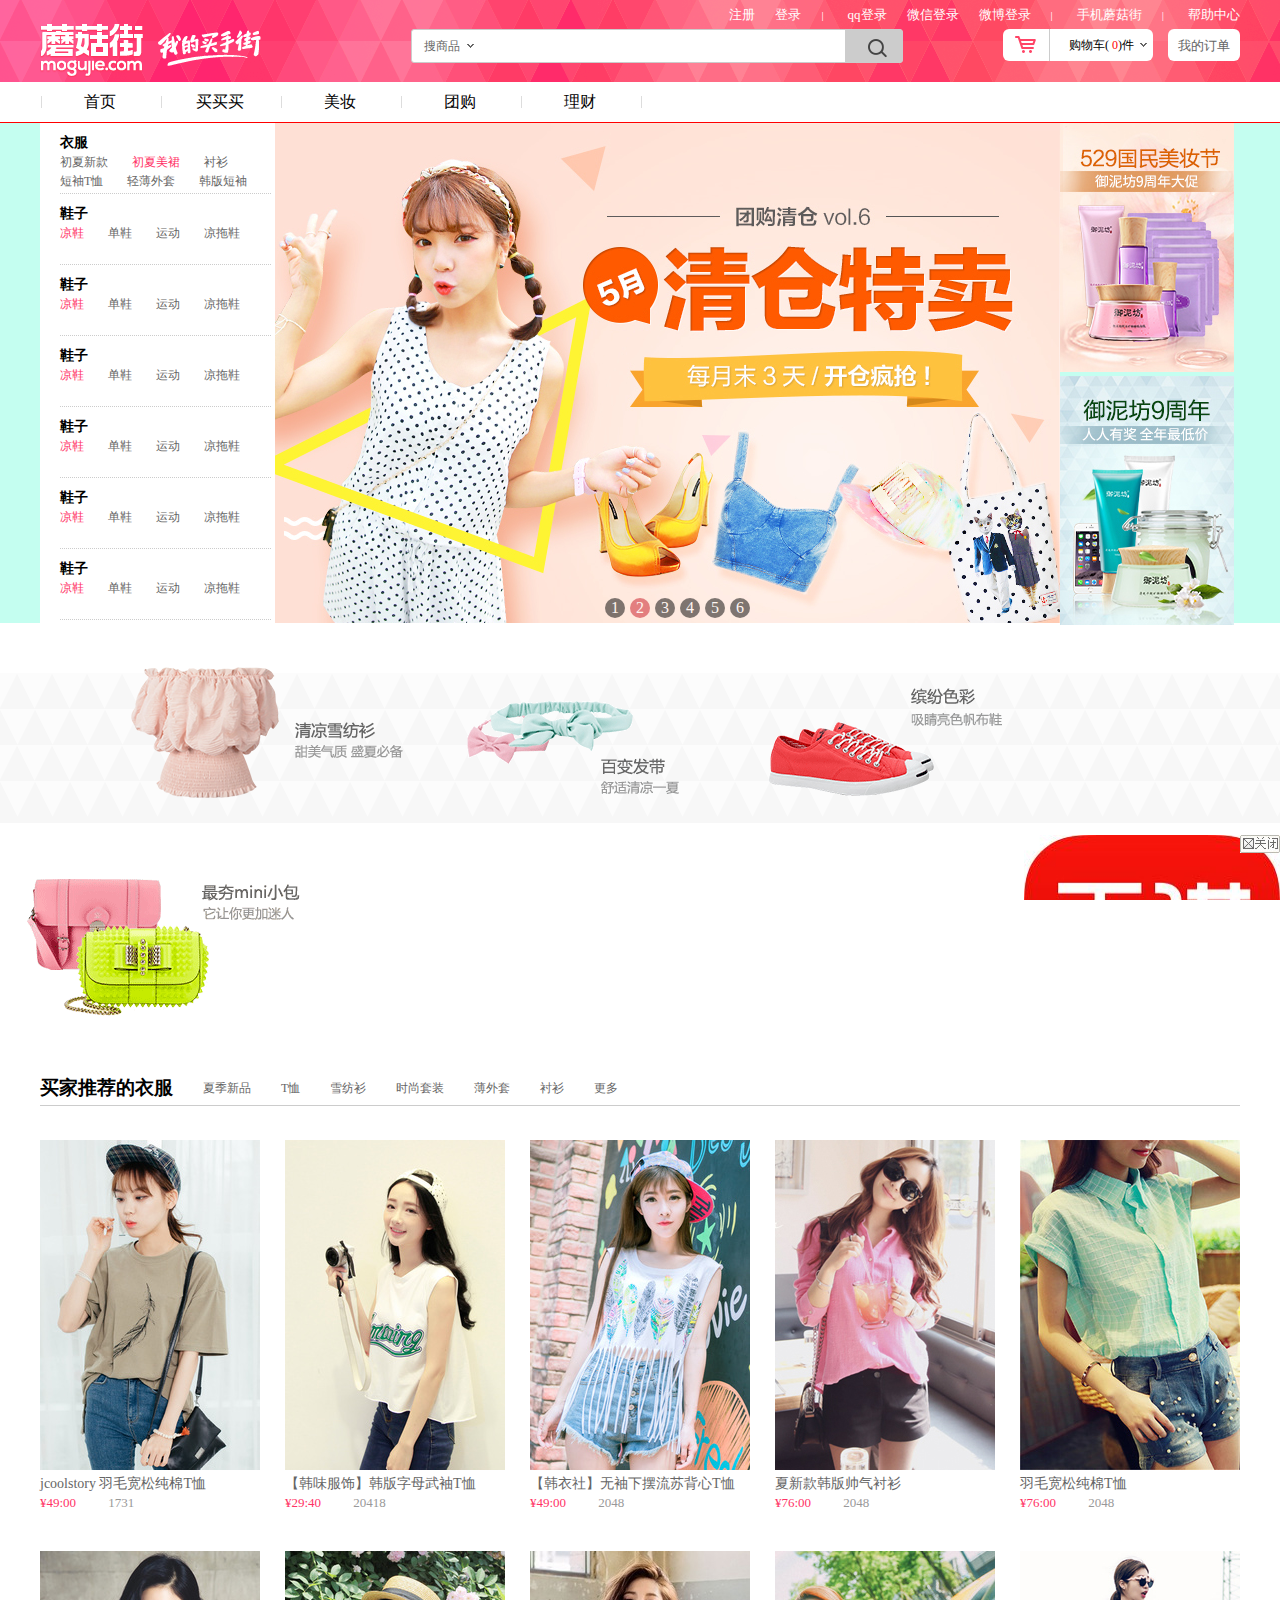
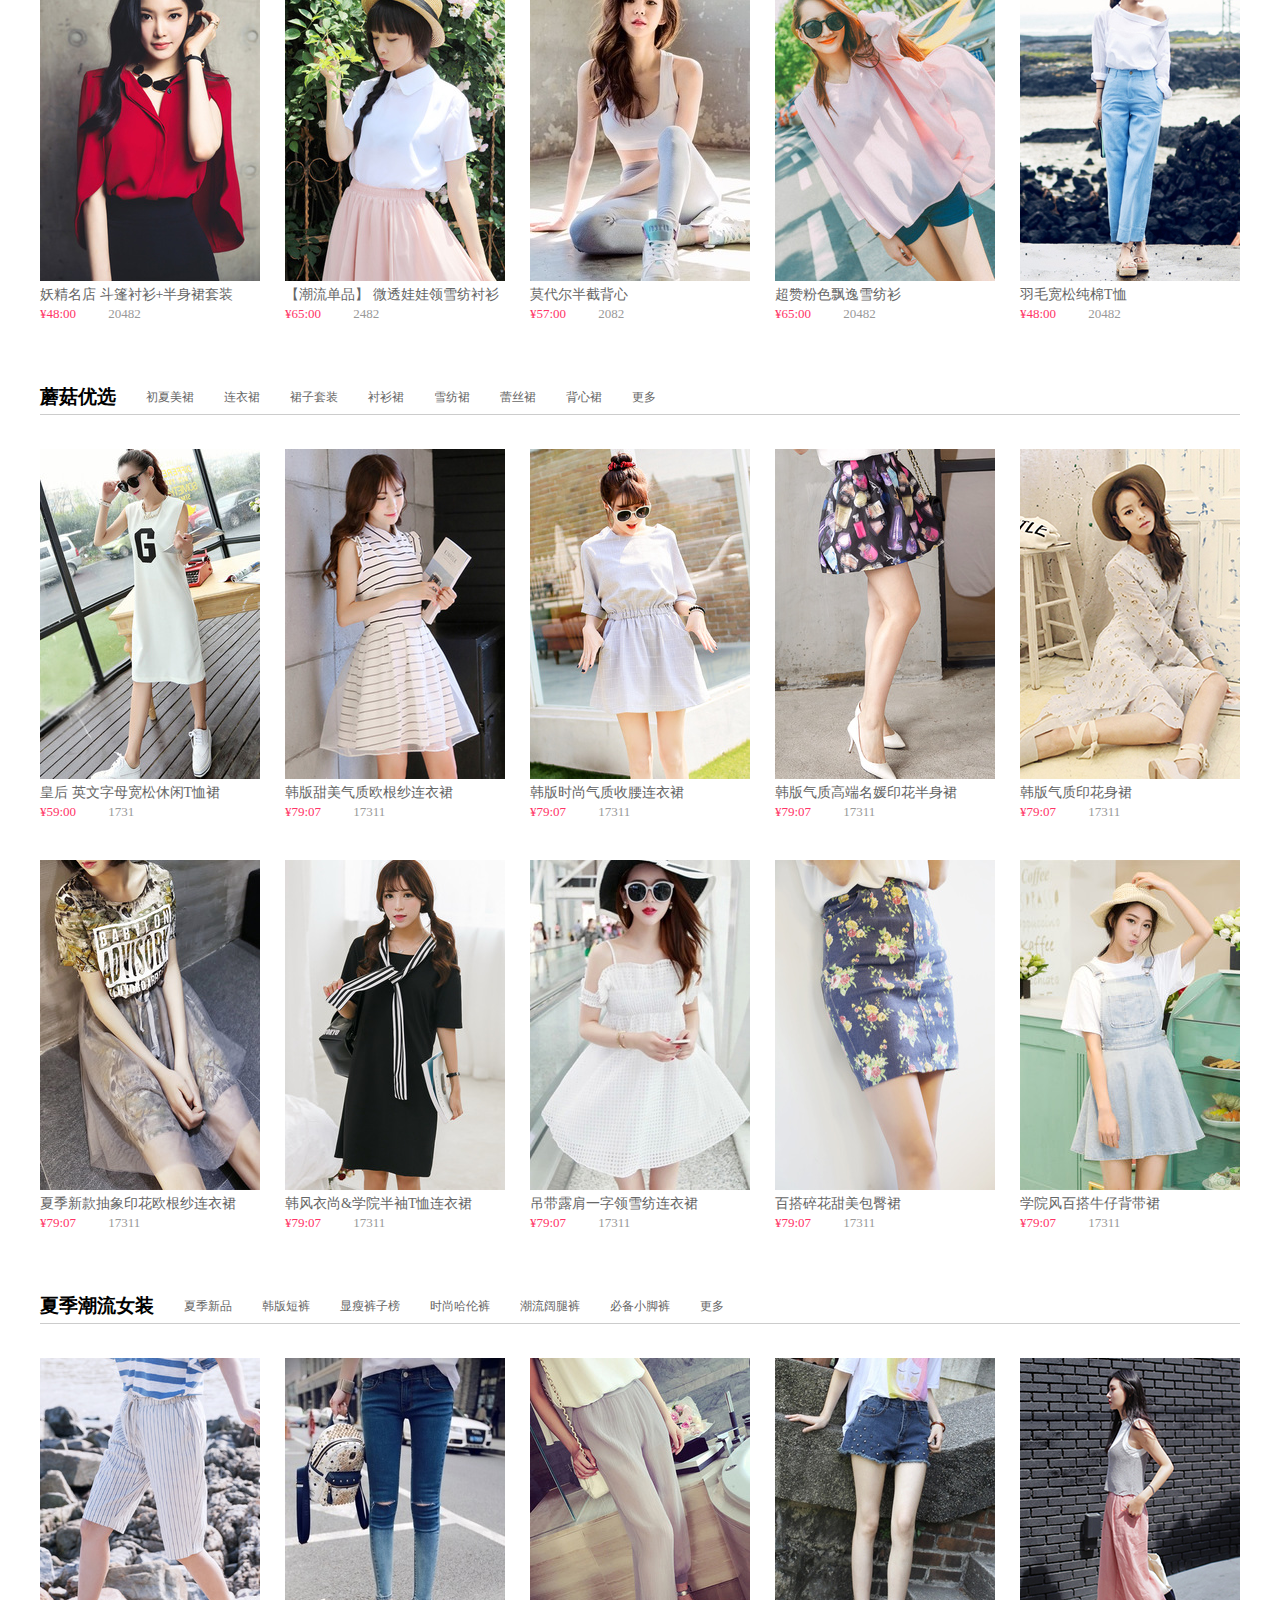
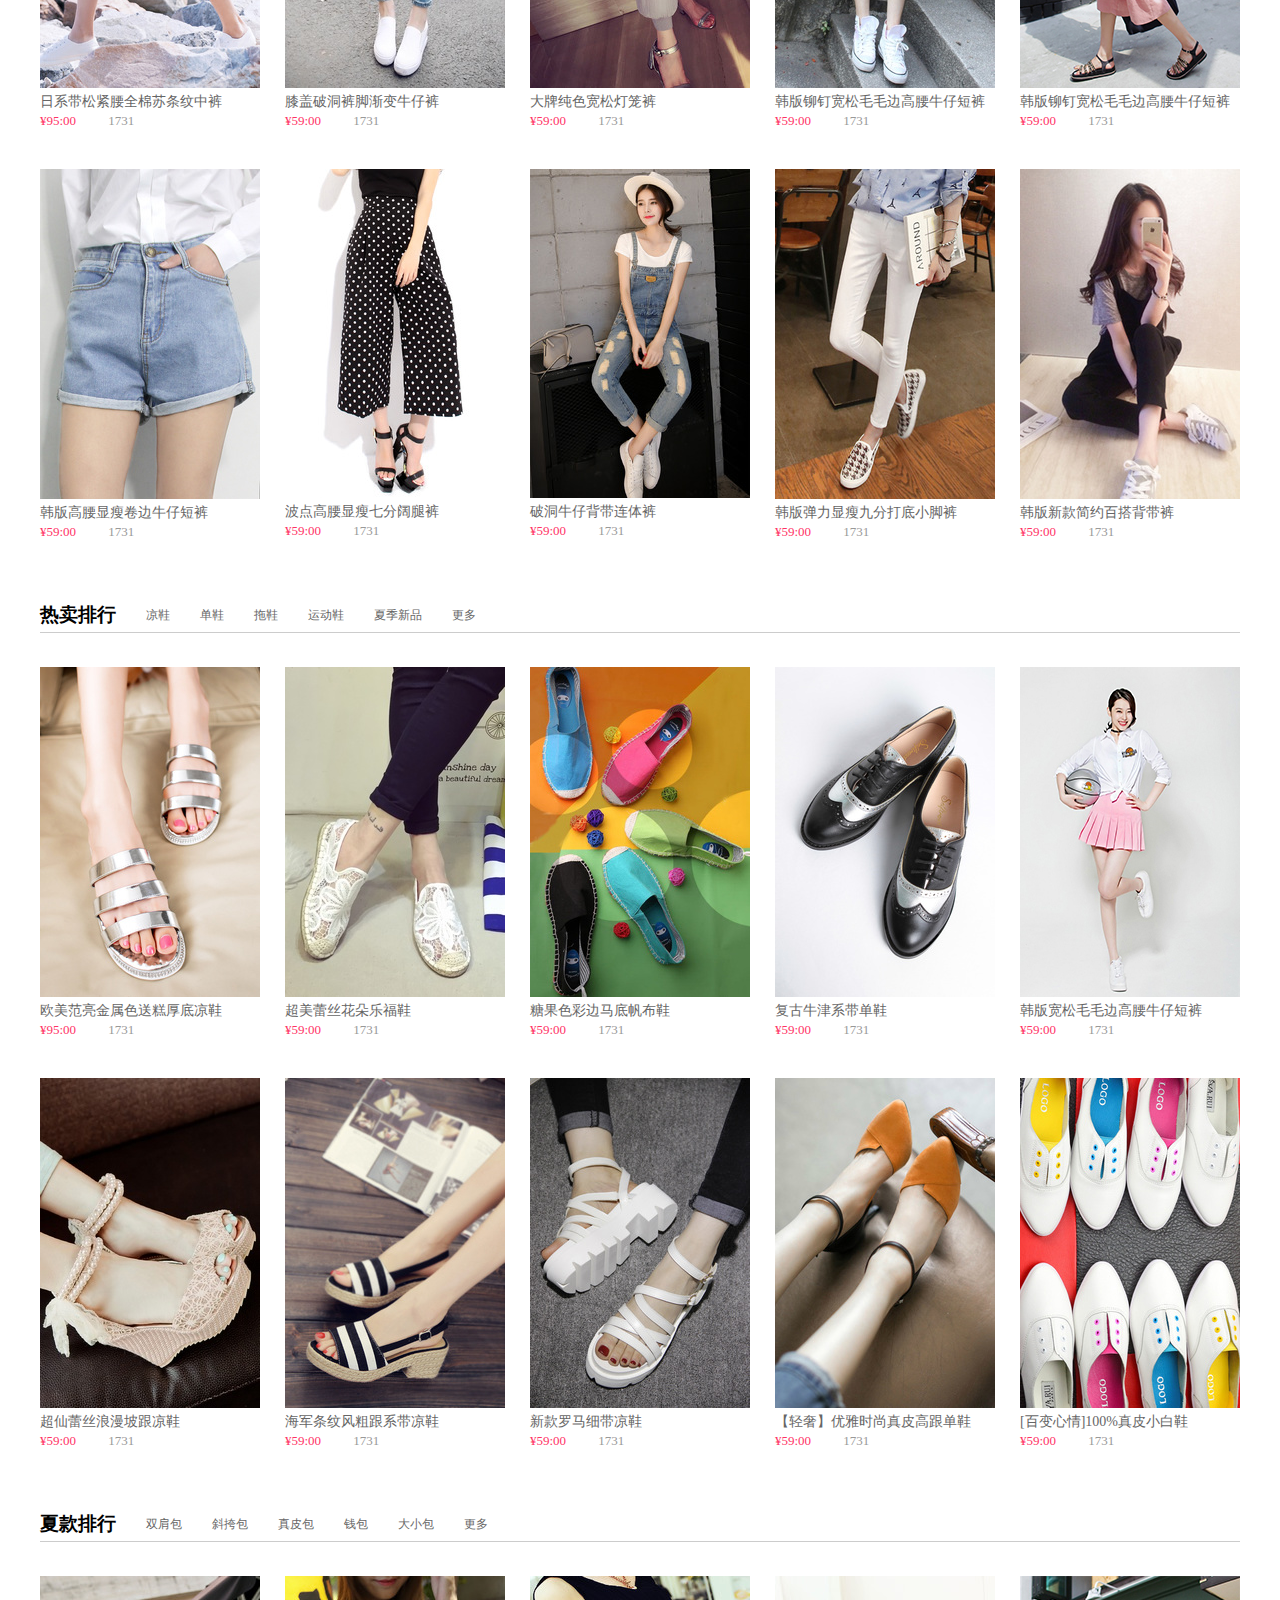
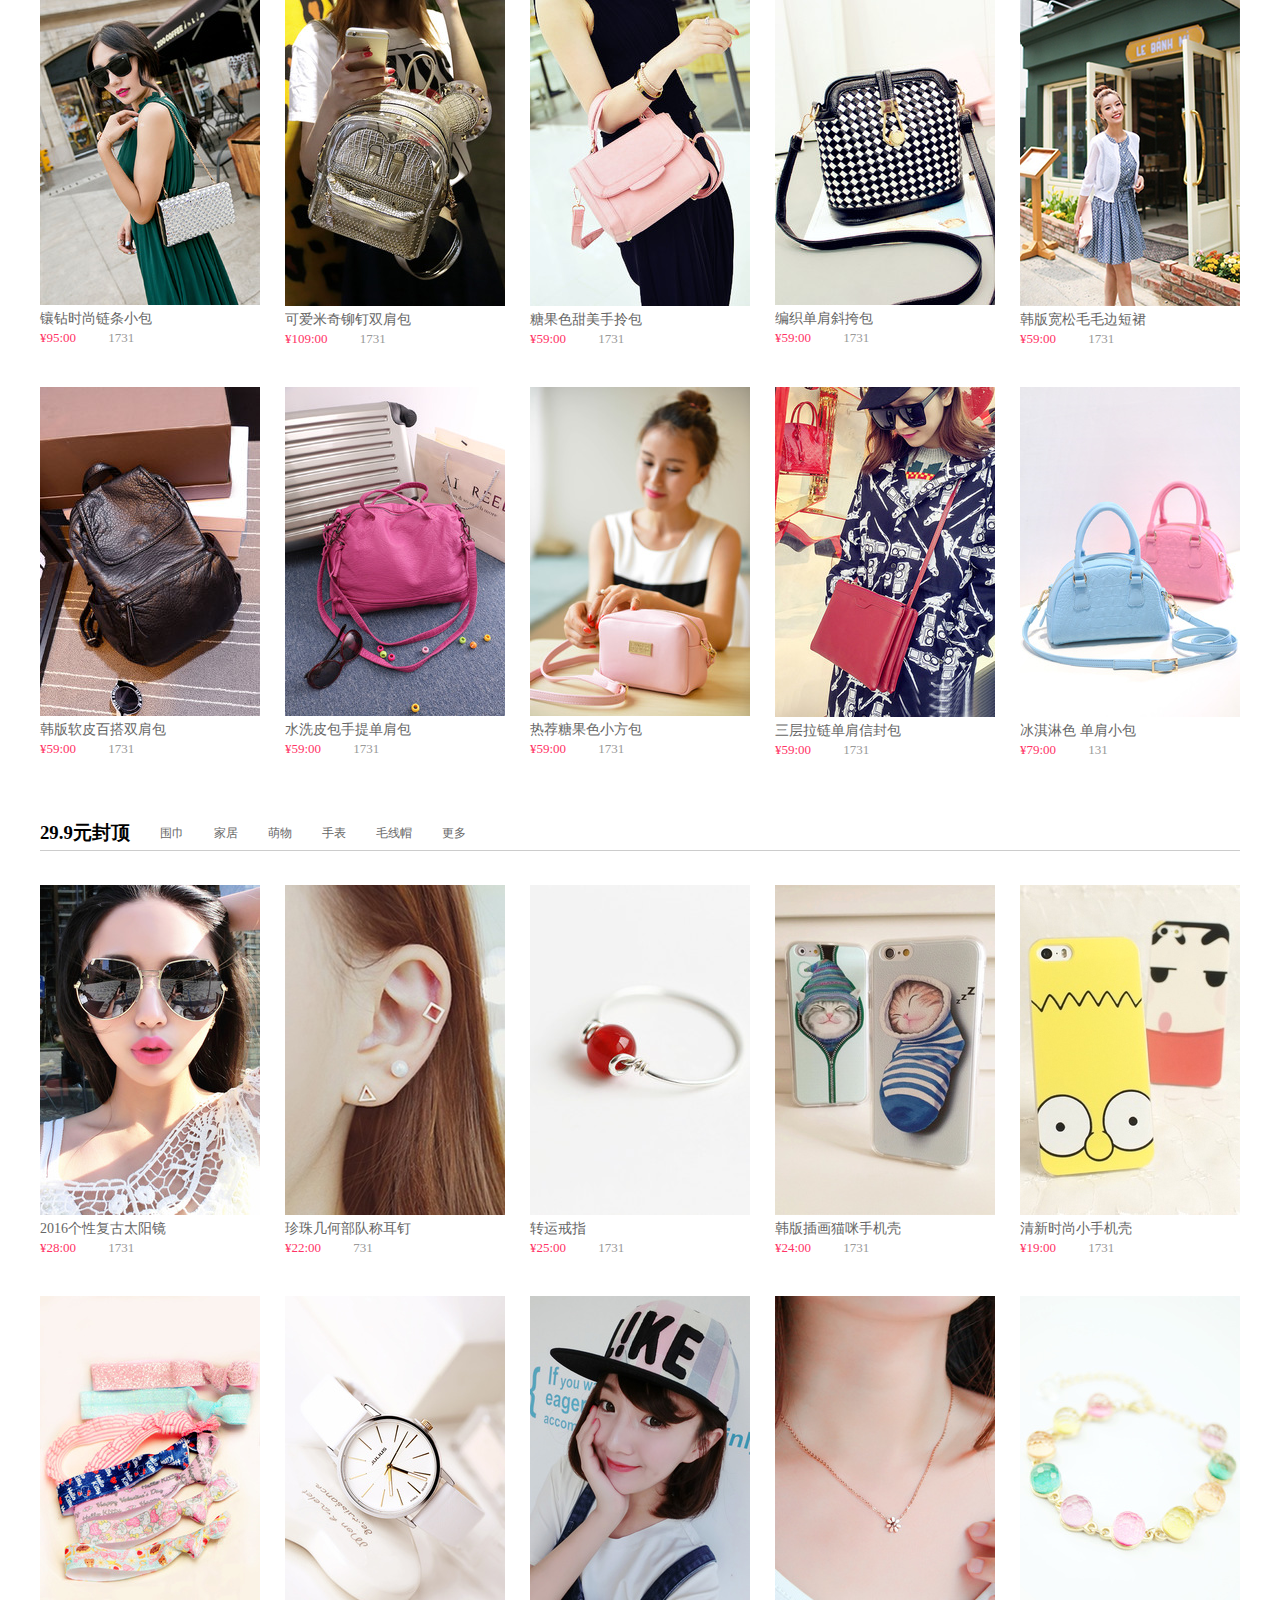
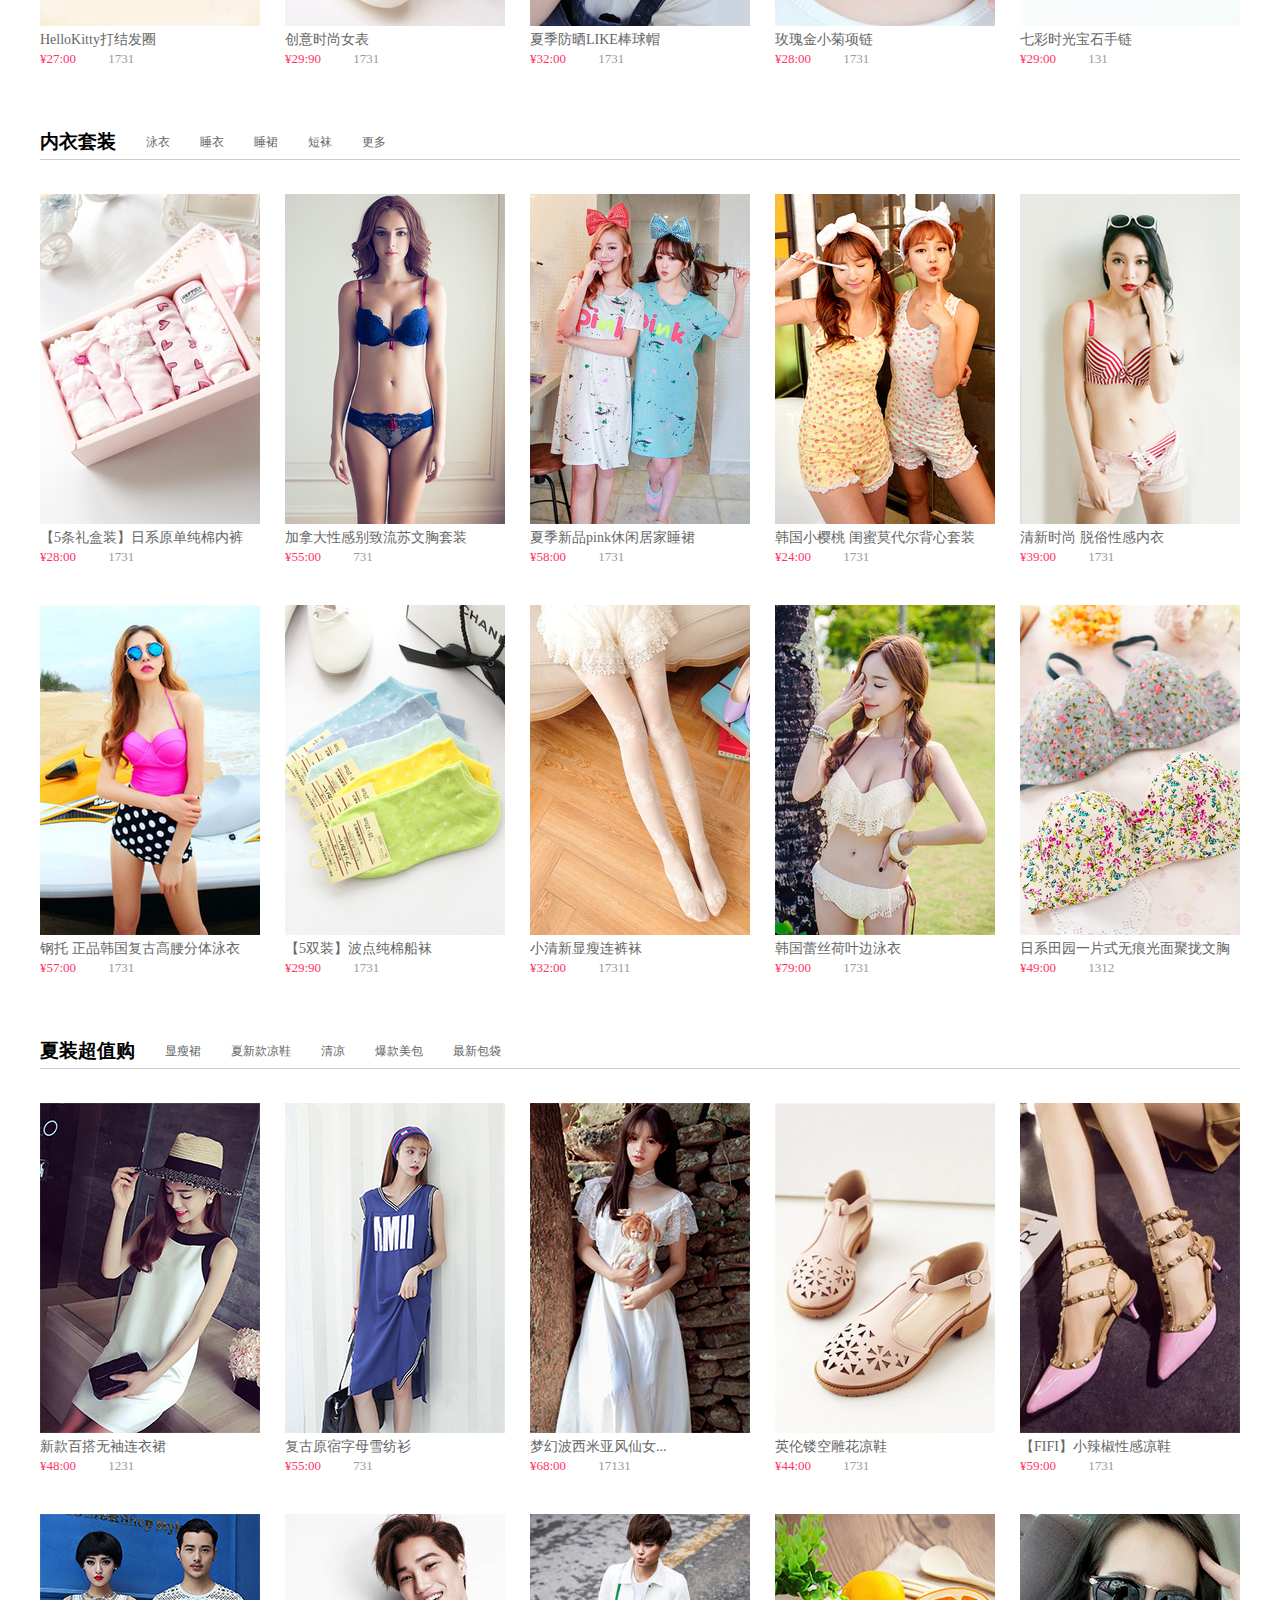
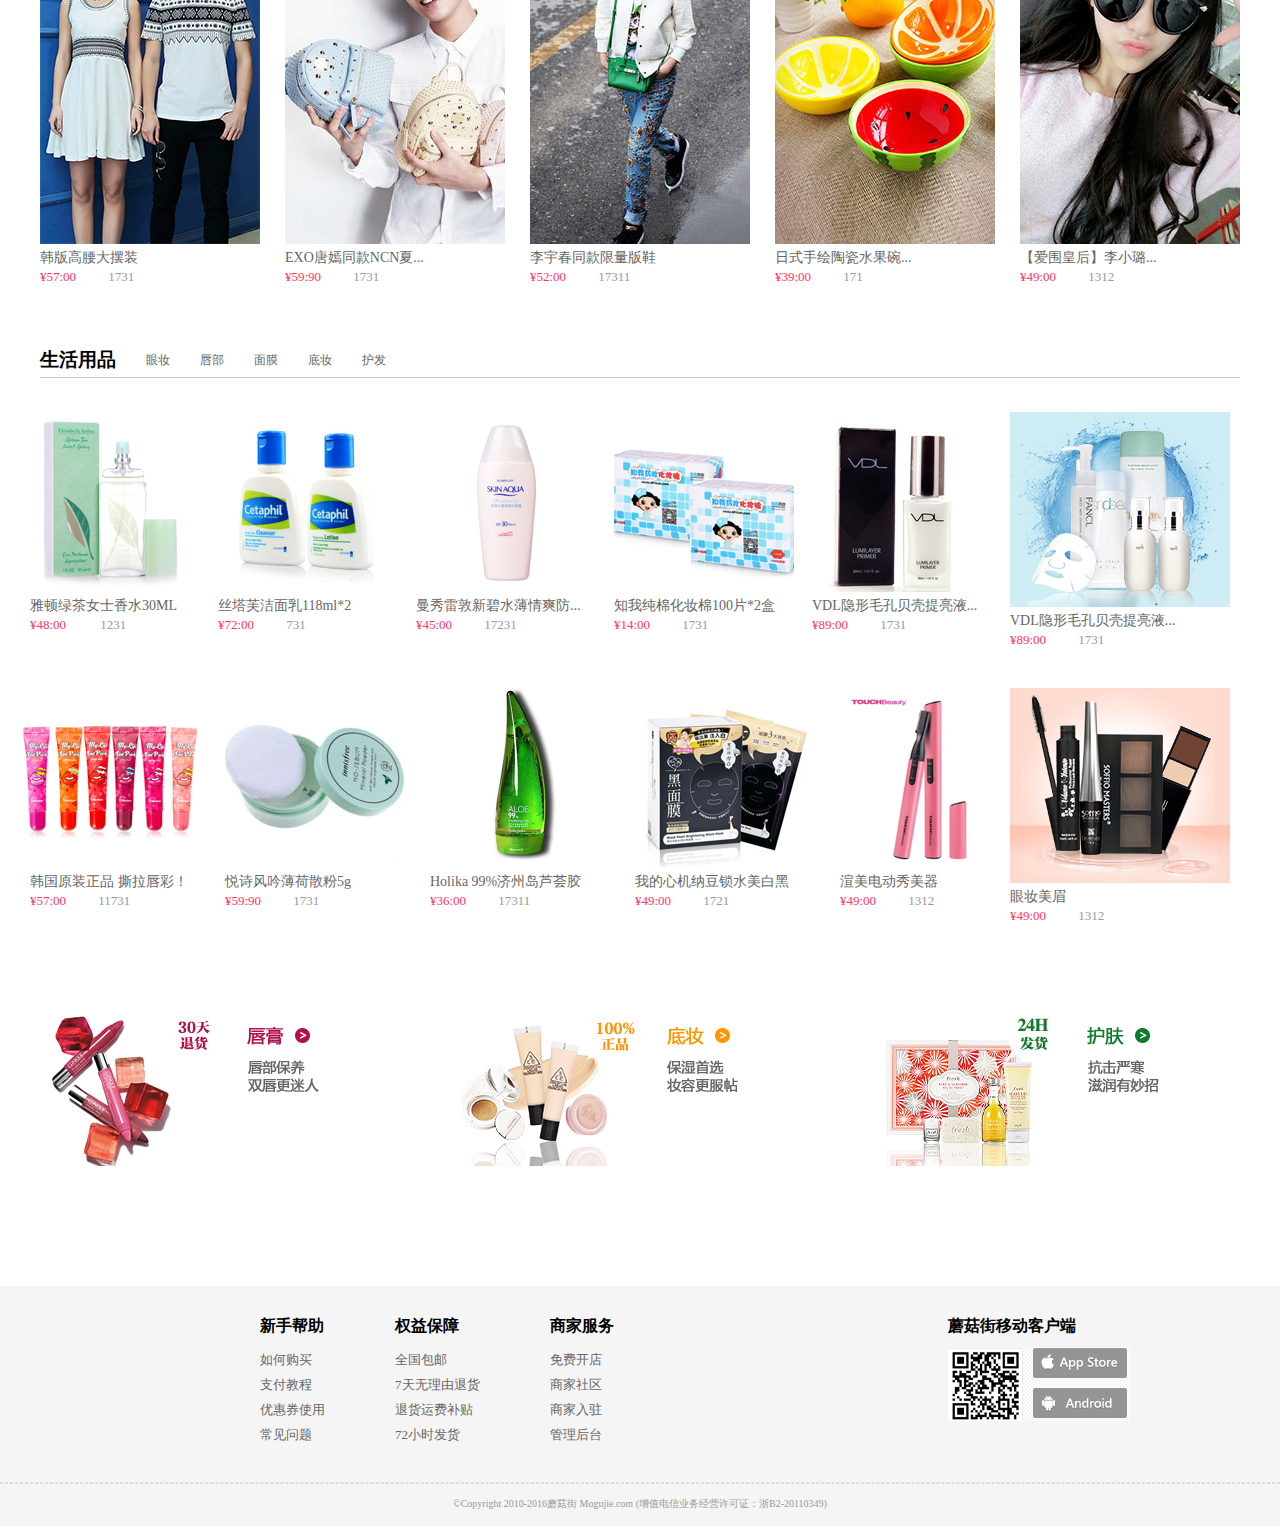
<file: mogujie/index.html>
<!DOCTYPE html>
<html>
	<head>
		<meta charset="utf-8" />
		<title>蘑菇街 - 我的买手街!</title>
		<link rel="stylesheet" href="css/mogujie.css" />
		<script type="text/javascript" src="js/jquery-1.8.3.js" ></script>
		<script type="text/javascript" src="js/jquery-1.8.3.min.js" ></script>
		<script type="text/javascript" src="js/1.js" ></script>
		<script type="text/javascript" src="js/2.js" ></script>
	</head>
	<body>
		
		<!--头部开始 -->
		<div id="header">
			<div class="top">
				<ul class="fr">
					<li><a href="注册.html">注册</a></li>
					<li class="mright"><a href="登录.html">登录</a></li>
					<li class="mright">
						<small>|</small>
						<a class="mleft" href="">qq登录</a></li>
					<li class="mright"><a href="">微信登录</a></li>
					<li class="mright"><a href="">微博登录</a></li>
					<li class="mright">
						<small>|</small>
						<a class="mleft" href="">手机蘑菇街</a></li>
					<li class="mright">
						<small>|</small>
						<a class="mleft" href="">帮助中心</a></li>
				</ul>
				
				<div class="navCenter fl">
					<a href="" class="fl">
						<img src="img/Image/kuw9n_ieydozrthbrgmnddmiytambqgiyde_221x53.png" alt="logo title="蘑菇街"/>	
					</a>
					<div class="search fl">
						<div class="msg fl">
							<span>搜商品</span>
							<ol>
								<li>
									<a href="" style="color: #333333;">商品</a>
								</li>
								<li>
									<a href="">店铺</a>
								</li>
							</ol>
						</div>
						<form action="" class="fl">
							<input type="text" name="search" class="text fl" />
							<input type="submit" value="" class="sub fl" />
						</form>
					</div>
					<div class="navRight fr">
						<a class="car fl">
							<span class="fl">
								购物车(
								<font color="red">0</font>)件
							</span>
							<div>购物车里没有商品！</div>
						</a>
						<div class="geren fl">
							<a href="">我的订单</a>
						</div>
						
					</div>
				</div>
			</div>
			<div class="clear"></div>
		</div>
		<!--头部结束 -->
		
		<!--导航栏开始 -->
		<div id="nav">
			<div class="top">
				<ul>
					<li>首页</li>
					<li>买买买</li>
					<li>美妆	</li>
					<li>团购	</li>
					<li>理财	</li>
					<li></li>
				</ul>
			</div>
		</div>
		
		<!--导航栏结束 -->
		
		<!--主体部分开始 -->
		<div id="content">
			<div class="top">
				
				<div class="menu fl">
					<ul>
						<li>
							<dl>
								<dt><a style="font-size: 14px; font-weight: bold; font-family: '微软雅黑';">衣服</a></dt>
								<dd>
								<a class="color2">初夏新款</a>
								<a class="mm color1">初夏美裙</a>
								<a class="mm color2">衬衫</a>
								<br>
								<a class="color2">短袖T恤</a>
								<a class="mm color2">轻薄外套</a>
								<a class="mm color2">韩版短袖</a></dd>
							</dl>
							<ul>
								<li>
									<dl>
									<dt><a style="font-size: 14px; font-weight: bold; font-family: '微软雅黑';">衣服</a></dt>
									<dd>
									<a class="color2">初夏新款</a>
									<a class="mm color1">初夏美裙</a>
									<a class="mm color2">衬衫</a>
									<br>
									<a class="color2">短袖T恤</a>
									<a class="mm color2">轻薄外套</a>
									<a class="mm color2">韩版短袖</a></dd>
									</dl>
								</li>
								<li>
									<dl>
									<dt><a style="font-size: 14px; font-weight: bold; font-family: '微软雅黑';">衣服</a></dt>
									<dd>
									<a class="color2">初夏新款</a>
									<a class="mm color1">初夏美裙</a>
									<a class="mm color2">衬衫</a>
									<br>
									<a class="color2">短袖T恤</a>
									<a class="mm color2">轻薄外套</a>
									<a class="mm color2">韩版短袖</a></dd>
									</dl>
								</li>
								<li>
									<dl>
									<dt><a style="font-size: 14px; font-weight: bold; font-family: '微软雅黑';">衣服</a></dt>
									<dd>
									<a class="color2">初夏新款</a>
									<a class="mm color1">初夏美裙</a>
									<a class="mm color2">衬衫</a>
									<br>
									<a class="color2">短袖T恤</a>
									<a class="mm color2">轻薄外套</a>
									<a class="mm color2">韩版短袖</a></dd>
									</dl>
								</li>
								<li>
									<dl>
									<dt><a style="font-size: 14px; font-weight: bold; font-family: '微软雅黑';">衣服</a></dt>
									<dd>
									<a class="color2">初夏新款</a>
									<a class="mm color1">初夏美裙</a>
									<a class="mm color2">衬衫</a>
									<br>
									<a class="color2">短袖T恤</a>
									<a class="mm color2">轻薄外套</a>
									<a class="mm color2">韩版短袖</a></dd>
									</dl>
								</li>
								<li>
									<dl>
									<dt><a style="font-size: 14px; font-weight: bold; font-family: '微软雅黑';">衣服</a></dt>
									<dd>
									<a class="color2">初夏新款</a>
									<a class="mm color1">初夏美裙</a>
									<a class="mm color2">衬衫</a>
									<br>
									<a class="color2">短袖T恤</a>
									<a class="mm color2">轻薄外套</a>
									<a class="mm color2">韩版短袖</a></dd>
									</dl>
								</li>
								<li>
									<dl>
									<dt><a style="font-size: 14px; font-weight: bold; font-family: '微软雅黑';">衣服</a></dt>
									<dd>
									<a class="color2">初夏新款</a>
									<a class="mm color1">初夏美裙</a>
									<a class="mm color2">衬衫</a>
									<br>
									<a class="color2">短袖T恤</a>
									
									</dl>
								</li>
							</ul>
						</li>
						<li>
							<dl>
								<dt><a style="font-size: 14px; font-weight: bold; font-family: '微软雅黑';">鞋子</a></dt>
								<dd>
									<a class="color1">凉鞋</a>
									<a class="mm color2">单鞋</a>
									<a class="mm color2">运动</a>
									<a class="mm color2">凉拖鞋</a>
								</dd>
							</dl>
							<ul>
								<li>
									<dl>
									<dt><a style="font-size: 14px; font-weight: bold; font-family: '微软雅黑';">新潮流鞋</a></dt>
									<dd>
									<a class="color2">单鞋</a>
									<a class="mm color1">皮鞋</a>
									<a class="mm color2">拖鞋</a>
									<br>
									<a class="color2">运动鞋</a>
									<a class="mm color2">小白鞋</a>
									<a class="mm color2">贵鞋</a></dd>
									</dl>
								</li>
								<li>
									<dl>
									<dt><a style="font-size: 14px; font-weight: bold; font-family: '微软雅黑';">新潮流鞋</a></dt>
									<dd>
									<a class="color2">单鞋</a>
									<a class="mm color1">皮鞋</a>
									<a class="mm color2">拖鞋</a>
									<br>
									<a class="color2">运动鞋</a>
									<a class="mm color2">小白鞋</a>
									<a class="mm color2">贵鞋</a></dd>
									</dl>
								</li>
								<li>
									<dl>
									<dt><a style="font-size: 14px; font-weight: bold; font-family: '微软雅黑';">新潮流鞋</a></dt>
									<dd>
									<a class="color2">单鞋</a>
									<a class="mm color1">皮鞋</a>
									<a class="mm color2">拖鞋</a>
									<br>
									<a class="color2">运动鞋</a>
									<a class="mm color2">小白鞋</a>
									<a class="mm color2">贵鞋</a></dd>
									</dl>
								</li>
								<li>
									<dl>
									<dt><a style="font-size: 14px; font-weight: bold; font-family: '微软雅黑';">新潮流鞋</a></dt>
									<dd>
									<a class="color2">单鞋</a>
									<a class="mm color1">皮鞋</a>
									<a class="mm color2">拖鞋</a>
									<br>
									<a class="color2">运动鞋</a>
									<a class="mm color2">小白鞋</a>
									<a class="mm color2">贵鞋</a></dd>
									</dl>
								</li>
								<li>
									<dl>
									<dt><a style="font-size: 14px; font-weight: bold; font-family: '微软雅黑';">新潮流鞋</a></dt>
									<dd>
									<a class="color2">单鞋</a>
									<a class="mm color1">皮鞋</a>
									<a class="mm color2">拖鞋</a>
									<br>
									<a class="color2">运动鞋</a>
									<a class="mm color2">小白鞋</a>
									<a class="mm color2">贵鞋</a></dd>
									</dl>
								</li>
							</ul>
						</li>
						<li>
							<dl>
								<dt><a style="font-size: 14px; font-weight: bold; font-family: '微软雅黑';">鞋子</a></dt>
								<dd>
									<a class="color1">凉鞋</a>
									<a class="mm color2">单鞋</a>
									<a class="mm color2">运动</a>
									<a class="mm color2">凉拖鞋</a>
								</dd>
							</dl>
							<ul>
								<li>
									<dl>
									<dt><a style="font-size: 14px; font-weight: bold; font-family: '微软雅黑';">新潮流鞋</a></dt>
									<dd>
									<a class="color2">单鞋</a>
									<a class="mm color1">皮鞋</a>
									<a class="mm color2">拖鞋</a>
									<br>
									<a class="color2">运动鞋</a>
									<a class="mm color2">小白鞋</a>
									<a class="mm color2">贵鞋</a></dd>
									</dl>
								</li>
								<li>
									<dl>
									<dt><a style="font-size: 14px; font-weight: bold; font-family: '微软雅黑';">新潮流鞋</a></dt>
									<dd>
									<a class="color2">单鞋</a>
									<a class="mm color1">皮鞋</a>
									<a class="mm color2">拖鞋</a>
									<br>
									<a class="color2">运动鞋</a>
									<a class="mm color2">小白鞋</a>
									<a class="mm color2">贵鞋</a></dd>
									</dl>
								</li>
								<li>
									<dl>
									<dt><a style="font-size: 14px; font-weight: bold; font-family: '微软雅黑';">新潮流鞋</a></dt>
									<dd>
									<a class="color2">单鞋</a>
									<a class="mm color1">皮鞋</a>
									<a class="mm color2">拖鞋</a>
									<br>
									<a class="color2">运动鞋</a>
									<a class="mm color2">小白鞋</a>
									<a class="mm color2">贵鞋</a></dd>
									</dl>
								</li>
								<li>
									<dl>
									<dt><a style="font-size: 14px; font-weight: bold; font-family: '微软雅黑';">新潮流鞋</a></dt>
									<dd>
									<a class="color2">单鞋</a>
									<a class="mm color1">皮鞋</a>
									<a class="mm color2">拖鞋</a>
									<br>
									<a class="color2">运动鞋</a>
									<a class="mm color2">小白鞋</a>
									<a class="mm color2">贵鞋</a></dd>
									</dl>
								</li>
								<li>
									<dl>
									<dt><a style="font-size: 14px; font-weight: bold; font-family: '微软雅黑';">新潮流鞋</a></dt>
									<dd>
									<a class="color2">单鞋</a>
									<a class="mm color1">皮鞋</a>
									<a class="mm color2">拖鞋</a>
									<br>
									<a class="color2">运动鞋</a>
									<a class="mm color2">小白鞋</a>
									<a class="mm color2">贵鞋</a></dd>
									</dl>
								</li>
							</ul>
						</li>
						<li>
							<dl>
								<dt><a style="font-size: 14px; font-weight: bold; font-family: '微软雅黑';">鞋子</a></dt>
								<dd>
									<a class="color1">凉鞋</a>
									<a class="mm color2">单鞋</a>
									<a class="mm color2">运动</a>
									<a class="mm color2">凉拖鞋</a>
								</dd>
							</dl>
							<ul>
								<li>
									<dl>
									<dt><a style="font-size: 14px; font-weight: bold; font-family: '微软雅黑';">新潮流鞋</a></dt>
									<dd>
									<a class="color2">单鞋</a>
									<a class="mm color1">皮鞋</a>
									<a class="mm color2">拖鞋</a>
									<br>
									<a class="color2">运动鞋</a>
									<a class="mm color2">小白鞋</a>
									<a class="mm color2">贵鞋</a></dd>
									</dl>
								</li>
								<li>
									<dl>
									<dt><a style="font-size: 14px; font-weight: bold; font-family: '微软雅黑';">新潮流鞋</a></dt>
									<dd>
									<a class="color2">单鞋</a>
									<a class="mm color1">皮鞋</a>
									<a class="mm color2">拖鞋</a>
									<br>
									<a class="color2">运动鞋</a>
									<a class="mm color2">小白鞋</a>
									<a class="mm color2">贵鞋</a></dd>
									</dl>
								</li>
								<li>
									<dl>
									<dt><a style="font-size: 14px; font-weight: bold; font-family: '微软雅黑';">新潮流鞋</a></dt>
									<dd>
									<a class="color2">单鞋</a>
									<a class="mm color1">皮鞋</a>
									<a class="mm color2">拖鞋</a>
									<br>
									<a class="color2">运动鞋</a>
									<a class="mm color2">小白鞋</a>
									<a class="mm color2">贵鞋</a></dd>
									</dl>
								</li>
								<li>
									<dl>
									<dt><a style="font-size: 14px; font-weight: bold; font-family: '微软雅黑';">新潮流鞋</a></dt>
									<dd>
									<a class="color2">单鞋</a>
									<a class="mm color1">皮鞋</a>
									<a class="mm color2">拖鞋</a>
									<br>
									<a class="color2">运动鞋</a>
									<a class="mm color2">小白鞋</a>
									<a class="mm color2">贵鞋</a></dd>
									</dl>
								</li>
								<li>
									<dl>
									<dt><a style="font-size: 14px; font-weight: bold; font-family: '微软雅黑';">新潮流鞋</a></dt>
									<dd>
									<a class="color2">单鞋</a>
									<a class="mm color1">皮鞋</a>
									<a class="mm color2">拖鞋</a>
									<br>
									<a class="color2">运动鞋</a>
									<a class="mm color2">小白鞋</a>
									<a class="mm color2">贵鞋</a></dd>
									</dl>
								</li>
							</ul>
						</li>
						<li>
							<dl>
								<dt><a style="font-size: 14px; font-weight: bold; font-family: '微软雅黑';">鞋子</a></dt>
								<dd>
									<a class="color1">凉鞋</a>
									<a class="mm color2">单鞋</a>
									<a class="mm color2">运动</a>
									<a class="mm color2">凉拖鞋</a>
								</dd>
							</dl>
							<ul>
								<li>
									<dl>
									<dt><a style="font-size: 14px; font-weight: bold; font-family: '微软雅黑';">新潮流鞋</a></dt>
									<dd>
									<a class="color2">单鞋</a>
									<a class="mm color1">皮鞋</a>
									<a class="mm color2">拖鞋</a>
									<br>
									<a class="color2">运动鞋</a>
									<a class="mm color2">小白鞋</a>
									<a class="mm color2">贵鞋</a></dd>
									</dl>
								</li>
								<li>
									<dl>
									<dt><a style="font-size: 14px; font-weight: bold; font-family: '微软雅黑';">新潮流鞋</a></dt>
									<dd>
									<a class="color2">单鞋</a>
									<a class="mm color1">皮鞋</a>
									<a class="mm color2">拖鞋</a>
									<br>
									<a class="color2">运动鞋</a>
									<a class="mm color2">小白鞋</a>
									<a class="mm color2">贵鞋</a></dd>
									</dl>
								</li>
								<li>
									<dl>
									<dt><a style="font-size: 14px; font-weight: bold; font-family: '微软雅黑';">新潮流鞋</a></dt>
									<dd>
									<a class="color2">单鞋</a>
									<a class="mm color1">皮鞋</a>
									<a class="mm color2">拖鞋</a>
									<br>
									<a class="color2">运动鞋</a>
									<a class="mm color2">小白鞋</a>
									<a class="mm color2">贵鞋</a></dd>
									</dl>
								</li>
								<li>
									<dl>
									<dt><a style="font-size: 14px; font-weight: bold; font-family: '微软雅黑';">新潮流鞋</a></dt>
									<dd>
									<a class="color2">单鞋</a>
									<a class="mm color1">皮鞋</a>
									<a class="mm color2">拖鞋</a>
									<br>
									<a class="color2">运动鞋</a>
									<a class="mm color2">小白鞋</a>
									<a class="mm color2">贵鞋</a></dd>
									</dl>
								</li>
								<li>
									<dl>
									<dt><a style="font-size: 14px; font-weight: bold; font-family: '微软雅黑';">新潮流鞋</a></dt>
									<dd>
									<a class="color2">单鞋</a>
									<a class="mm color1">皮鞋</a>
									<a class="mm color2">拖鞋</a>
									<br>
									<a class="color2">运动鞋</a>
									<a class="mm color2">小白鞋</a>
									<a class="mm color2">贵鞋</a></dd>
									</dl>
								</li>
							</ul>
						</li>
						<li>
							<dl>
								<dt><a style="font-size: 14px; font-weight: bold; font-family: '微软雅黑';">鞋子</a></dt>
								<dd>
									<a class="color1">凉鞋</a>
									<a class="mm color2">单鞋</a>
									<a class="mm color2">运动</a>
									<a class="mm color2">凉拖鞋</a>
								</dd>
							</dl>
							<ul>
								<li>
									<dl>
									<dt><a style="font-size: 14px; font-weight: bold; font-family: '微软雅黑';">新潮流鞋</a></dt>
									<dd>
									<a class="color2">单鞋</a>
									<a class="mm color1">皮鞋</a>
									<a class="mm color2">拖鞋</a>
									<br>
									<a class="color2">运动鞋</a>
									<a class="mm color2">小白鞋</a>
									<a class="mm color2">贵鞋</a></dd>
									</dl>
								</li>
								<li>
									<dl>
									<dt><a style="font-size: 14px; font-weight: bold; font-family: '微软雅黑';">新潮流鞋</a></dt>
									<dd>
									<a class="color2">单鞋</a>
									<a class="mm color1">皮鞋</a>
									<a class="mm color2">拖鞋</a>
									<br>
									<a class="color2">运动鞋</a>
									<a class="mm color2">小白鞋</a>
									<a class="mm color2">贵鞋</a></dd>
									</dl>
								</li>
								<li>
									<dl>
									<dt><a style="font-size: 14px; font-weight: bold; font-family: '微软雅黑';">新潮流鞋</a></dt>
									<dd>
									<a class="color2">单鞋</a>
									<a class="mm color1">皮鞋</a>
									<a class="mm color2">拖鞋</a>
									<br>
									<a class="color2">运动鞋</a>
									<a class="mm color2">小白鞋</a>
									<a class="mm color2">贵鞋</a></dd>
									</dl>
								</li>
								<li>
									<dl>
									<dt><a style="font-size: 14px; font-weight: bold; font-family: '微软雅黑';">新潮流鞋</a></dt>
									<dd>
									<a class="color2">单鞋</a>
									<a class="mm color1">皮鞋</a>
									<a class="mm color2">拖鞋</a>
									<br>
									<a class="color2">运动鞋</a>
									<a class="mm color2">小白鞋</a>
									<a class="mm color2">贵鞋</a></dd>
									</dl>
								</li>
								<li>
									<dl>
									<dt><a style="font-size: 14px; font-weight: bold; font-family: '微软雅黑';">新潮流鞋</a></dt>
									<dd>
									<a class="color2">单鞋</a>
									<a class="mm color1">皮鞋</a>
									<a class="mm color2">拖鞋</a>
									<br>
									<a class="color2">运动鞋</a>
									<a class="mm color2">小白鞋</a>
									<a class="mm color2">贵鞋</a></dd>
									</dl>
								</li>
							</ul>
						</li>
						<li>
							<dl>
								<dt><a style="font-size: 14px; font-weight: bold; font-family: '微软雅黑';">鞋子</a></dt>
								<dd>
									<a class="color1">凉鞋</a>
									<a class="mm color2">单鞋</a>
									<a class="mm color2">运动</a>
									<a class="mm color2">凉拖鞋</a>
								</dd>
							</dl>
							<ul>
								<li>
									<dl>
									<dt><a style="font-size: 14px; font-weight: bold; font-family: '微软雅黑';">新潮流鞋</a></dt>
									<dd>
									<a class="color2">单鞋</a>
									<a class="mm color1">皮鞋</a>
									<a class="mm color2">拖鞋</a>
									<br>
									<a class="color2">运动鞋</a>
									<a class="mm color2">小白鞋</a>
									<a class="mm color2">贵鞋</a></dd>
									</dl>
								</li>
								<li>
									<dl>
									<dt><a style="font-size: 14px; font-weight: bold; font-family: '微软雅黑';">新潮流鞋</a></dt>
									<dd>
									<a class="color2">单鞋</a>
									<a class="mm color1">皮鞋</a>
									<a class="mm color2">拖鞋</a>
									<br>
									<a class="color2">运动鞋</a>
									<a class="mm color2">小白鞋</a>
									<a class="mm color2">贵鞋</a></dd>
									</dl>
								</li>
								<li>
									<dl>
									<dt><a style="font-size: 14px; font-weight: bold; font-family: '微软雅黑';">新潮流鞋</a></dt>
									<dd>
									<a class="color2">单鞋</a>
									<a class="mm color1">皮鞋</a>
									<a class="mm color2">拖鞋</a>
									<br>
									<a class="color2">运动鞋</a>
									<a class="mm color2">小白鞋</a>
									<a class="mm color2">贵鞋</a></dd>
									</dl>
								</li>
								<li>
									<dl>
									<dt><a style="font-size: 14px; font-weight: bold; font-family: '微软雅黑';">新潮流鞋</a></dt>
									<dd>
									<a class="color2">单鞋</a>
									<a class="mm color1">皮鞋</a>
									<a class="mm color2">拖鞋</a>
									<br>
									<a class="color2">运动鞋</a>
									<a class="mm color2">小白鞋</a>
									<a class="mm color2">贵鞋</a></dd>
									</dl>
								</li>
								<li>
									<dl>
									<dt><a style="font-size: 14px; font-weight: bold; font-family: '微软雅黑';">新潮流鞋</a></dt>
									<dd>
									<a class="color2">单鞋</a>
									<a class="mm color1">皮鞋</a>
									<a class="mm color2">拖鞋</a>
									<br>
									<a class="color2">运动鞋</a>
									<a class="mm color2">小白鞋</a>
									<a class="mm color2">贵鞋</a></dd>
									</dl>
								</li>
							</ul>
						</li>
					</ul>
				</div>
	<div id="lun">
		<ul>
			<li class="active"><img src="img/Image/1.jpg" alt=""></li>
			<li><img src="img/Image/2.jpg" alt=""></li>
			<li><img src="img/Image/1.jpg" alt=""></li>
			<li><img src="img/Image/2.jpg" alt=""></li>
			<li><img src="img/Image/1.jpg" alt=""></li>
			<li><img src="img/Image/2.jpg" alt=""></li>
		</ul>
		<div id="num_list">
			<ul>
				<li><span class="active_num">1</span></li>
				<li><span >2</span></li>
				<li><span>3</span></li>
				<li><span>4</span></li>
				<li><span>5</span></li>
				<li><span>6</span></li>
			</ul>
		</div>

		<!-- 向左的箭头 -->
		<div id="left">&lt;</div>
		<!-- 向右的箭头 -->
		<div id="right">&gt;</div>
	</div>
				<div class="right fl">
					<a><img src="img/Image/abftk_ieytcyzshbtgmnjwgezdambqmeyde_174x249.jpg"></a>
					<a><img src="img/Image/abftk_ie2tsyrqgztgmnjwgezdambqhayde_174x249.jpg"></a>
					
				</div>
			</div>
		</div>
		
		<div class="clear"></div>
		<!--nav 开始 -->
		<div id="navgrent">
			<a class="fl" style="margin-left: 120px;"><img src="img/Image/u3zuc_ieztenlcg4ztcnzwgezdambqgyyde_300x200.png"></a>
			<a class="fl"><img src="img/Image/11c053_ie2tqzjwgjqtcnrwgezdambqhayde_300x200.png"></a>
			<a class="fl"><img src="img/Image/1gf1o7_ie2wcmzxmrstqnjwgezdambqhayde_300x200.png"></a>
			<a class="fl"><img src="img/Image/1kfkmh_ie2gmmtgga4tenzwgezdambqgiyde_300x200.png"></a>
		</div>
		<div class="clear"></div>
		<!--nav 结束 -->
		
		<!--top 开始 -->
	<div class="top1">
		<div class="top">
			<span class="title">
				<h3 class="fl">买家推荐的衣服</h3>
				<a class="fl">夏季新品</a>
				<a class="fl">T恤</a>
				<a class="fl">雪纺衫</a>
				<a class="fl">时尚套装</a>
				<a class="fl">薄外套</a>
				<a class="fl">衬衫</a>
				<a class="fl">更多</a>
				<div class="clear"></div>
			</span>
		</div>
		<div id="neirong">
			<ul class="imgs">
				<li class="fl">
					<img src="img/picaph/images7/1ieg2b_ie2dqnjvmmywmzjqgazdambqgiyde_1000x1500.jpg" src="" alt="">
					<p>
						<a style="font-size: 14px; color: #666666;">jcoolstory 羽毛宽松纯棉T恤</a>
					</p>
					
					<p>
						<a style="color:#FF3366; font-size: 13px;">¥49:00</a>
						<a style="font-size:13px; margin-left: 28px; color: #999999;">1731</a>
					</p>
				</li>
				<li class="price fl">
					<img src="img/picaph/images7/11gcf9_iezwkyzugm4wkyjvgazdambqgyyde_640x960.jpg"alt="">
					<p>
						<a style="font-size: 14px; color: #666666;">【韩味服饰】韩版字母武袖T恤</a>
					</p>
					<p>
						<a style="color:#FF3366; font-size: 13px;">¥29:40</a>
						<a style="font-size:13px; margin-left: 28px; color: #999999;">20418</a>
					</p>
				</li>
				<li class="price fl">
					<a><img src="img/picaph/images7/1b6mgc_ieztgm3cgy3tinbqgezdambqgyyde_640x960.jpg"></a>
					<p>
						<a style="font-size: 14px; color: #666666;">【韩衣社】无袖下摆流苏背心T恤</a>
					</p>
					<p>
						<a style="color:#FF3366; font-size: 13px;">¥49:00</a>
						<a style="font-size:13px; margin-left: 28px; color: #999999;">2048</a>
					</p>
				</li>
				<li class="price fl">
					<a><img src="img/Image/11c053_iezdqyjsgeytiolggazdambqmmyde_220x330.jpg"></a>
					<p>
						<a style="font-size: 14px; color: #666666;">夏新款韩版帅气衬衫</a>
					</p>
					<p>
						<a style="color:#FF3366; font-size: 13px;">¥76:00</a>
						<a style="font-size:13px; margin-left: 28px; color: #999999;">2048</a>
					</p>
				</li>
				<li class="price fl">
					<a><img src="img/picaph/images7/1ihgzt_ieytcn3bg5sdin3dgazdambqmeyde_640x960.jpg"></a>
					<p>
						<a style="font-size: 14px; color: #666666;">羽毛宽松纯棉T恤</a>
					</p>
					<p>
						<a style="color:#FF3366; font-size: 13px;">¥76:00</a>
						<a style="font-size:13px; margin-left: 28px; color: #999999;">2048</a>
					</p>
				</li>
				<li class="cloth fl">
					<a><img src="img/picaph/images7/17yaqb_ieztsnjrme2gczbzgazdambqgyyde_640x960.jpg"></a>
					<p>
						<a style="font-size: 14px; color: #666666;">妖精名店 斗篷衬衫+半身裙套装</a>
					</p>
					<p>
						<a style="color:#FF3366; font-size: 13px;">¥48:00</a>
						<a style="font-size:13px; margin-left: 28px; color: #999999;">20482</a>
					</p>
				</li>
				<li class="cloth price fl">
					<a><img src="img/picaph/images7/12m7d0_ie2tamtfgfrgeyrtgazdambqhayde_823x1234.jpg"></a>
					<p>
						<a style="font-size: 14px; color: #666666;">【潮流单品】 微透娃娃领雪纺衬衫</a>
					</p>
					<p>
						<a style="color:#FF3366; font-size: 13px;">¥65:00</a>
						<a style="font-size:13px; margin-left: 28px; color: #999999;">2482</a>
					</p>
				</li>
			<li class="cloth price fl">
					<a><img src="img/picaph/images7/1_iezgcmjvme2tkyrwgazdambqmmyde_640x960.jpg"></a>
					<p>
						<a style="font-size: 14px; color: #666666;">莫代尔半截背心</a>
					</p>
					<p>
						<a style="color:#FF3366; font-size: 13px;">¥57:00</a>
						<a style="font-size:13px; margin-left: 28px; color: #999999;">2082</a>
					</p>
				</li>
				<li class="cloth price fl">
					<a><img src="img/picaph/images7/1clf6f_iezgeyjumm4wgzbqgezdambqmmyde_800x1200.jpg"></a>
					<p>
						<a style="font-size: 14px; color: #666666;">超赞粉色飘逸雪纺衫</a>
					</p>
					<p>
						<a style="color:#FF3366; font-size: 13px;">¥65:00</a>
						<a style="font-size:13px; margin-left: 28px; color: #999999;">20482</a>
					</p>
				</li>
				<li class="cloth price fl">
					<a><img src="img/picaph/images7/u3zuc_ieytmnrxmntdonzugezdambqmeyde_220x330.jpg"></a>
					<p>
						<a style="font-size: 14px; color: #666666;">羽毛宽松纯棉T恤</a>
					</p>
					<p>
						<a style="color:#FF3366; font-size: 13px;">¥48:00</a>
						<a style="font-size:13px; margin-left: 28px; color: #999999;">20482</a>
					</p>
				</li>
			</ul>
		</div>
	</div>	
		<!--top 结束 -->
		
		<!--top2 开始 -->
	<div class="top1">	
		<div class="top">
			<span class="title">
				<h3 class="fl">蘑菇优选</h3>
				<a class="fl">初夏美裙</a>
				<a class="fl">连衣裙</a>
				<a class="fl">裙子套装</a>
				<a class="fl">衬衫裙</a>
				<a class="fl">雪纺裙</a>
				<a class="fl">蕾丝裙</a>
				<a class="fl">背心裙</a>
				<a class="fl">更多</a>
				<div class="clear"></div>
			</span>
		</div>
		<div id="neirong">
			<ul>
				<li class="fl">
					<a><img src="img/picaph/images2/10gssk_ieztmnrrmeztiztfgazdambqgyyde_640x960.jpg"></a>
					<p>
						<a style="font-size: 14px; color: #666666;">皇后 英文字母宽松休闲T恤裙</a>
					</p>
					
					<p>
						<a style="color:#FF3366; font-size: 13px;">¥59:00</a>
						<a style="font-size:13px; margin-left: 28px; color: #999999;">1731</a>
					</p>
				</li>
				<li class="price fl">
					<a><img src="img/picaph/images2/t0sqn_ieztomrumrrtgzlcgazdambqgyyde_640x960.jpg"></a>
					<p>
						<a style="font-size: 14px; color: #666666;">韩版甜美气质欧根纱连衣裙</a>
					</p>
					<p>
						<a style="color:#FF3366; font-size: 13px;">¥79:07</a>
						<a style="font-size:13px; margin-left: 28px; color: #999999;">17311</a>
					</p>
				</li>
				<li class="price fl">
					<a><img src="img/picaph/images2/1j68jm_iezdsyjqha2wcntcgazdambqmmyde_1000x1500.jpg"></a>
					<p>
						<a style="font-size: 14px; color: #666666;">韩版时尚气质收腰连衣裙</a>
					</p>
					<p>
						<a style="color:#FF3366; font-size: 13px;">¥79:07</a>
						<a style="font-size:13px; margin-left: 28px; color: #999999;">17311</a>
					</p>
				</li>
				<li class="price fl">
					<a><img src="img/picaph/images2/1gt7bg_ie2teolfgztdeyzsgazdambqhayde_1000x1500.jpg"></a>
					<p>
						<a style="font-size: 14px; color: #666666;">韩版气质高端名媛印花半身裙</a>
					</p>
					<p>
						<a style="color:#FF3366; font-size: 13px;">¥79:07</a>
						<a style="font-size:13px; margin-left: 28px; color: #999999;">17311</a>
					</p>
				</li>
				<li class="price fl">
					<a><img src="img/picaph/images2/19wk0x_ieytonjxmi2tcyjugazdambqmeyde_220x330.jpg"></a>
					<p>
						<a style="font-size: 14px; color: #666666;">韩版气质印花身裙</a>
					</p>
					<p>
						<a style="color:#FF3366; font-size: 13px;">¥79:07</a>
						<a style="font-size:13px; margin-left: 28px; color: #999999;">17311</a>
					</p>
				</li>
				<li class="cloth fl">
					<a><img src="img/picaph/images2/k0nrw_iezdonbxgaztkn3ggazdambqmmyde_640x960.jpg"></a>
					<p>
						<a style="font-size: 14px; color: #666666;">夏季新款抽象印花欧根纱连衣裙</a>
					</p>
					<p>
						<a style="color:#FF3366; font-size: 13px;">¥79:07</a>
						<a style="font-size:13px; margin-left: 28px; color: #999999;">17311</a>
					</p>
				</li>
				<li class="cloth price fl">
					<a><img src="img/picaph/images2/13oq8m_ie2ginrqgzrdsy3egazdambqgiyde_640x960.jpg"></a>
					<p>
						<a style="font-size: 14px; color: #666666;">韩风衣尚&学院半袖T恤连衣裙</a>
					</p>
					<p>
						<a style="color:#FF3366; font-size: 13px;">¥79:07</a>
						<a style="font-size:13px; margin-left: 28px; color: #999999;">17311</a>
					</p>
				</li>
				<li class="cloth price fl">
					<a><img src="img/picaph/images2/ttouc_iezgcztfgm4tontegazdambqmmyde_640x960.jpg"></a>
					<p>
						<a style="font-size: 14px; color: #666666;">吊带露肩一字领雪纺连衣裙</a>
					</p>
					<p>
						<a style="color:#FF3366; font-size: 13px;">¥79:07</a>
						<a style="font-size:13px; margin-left: 28px; color: #999999;">17311</a>
					</p>
				</li>
				<li class="cloth price fl">
					<a><img src="img/picaph/images2/bg85q_ie2wkyldge3tkzdcgazdambqhayde_640x960.jpg"></a>
					<p>
						<a style="font-size: 14px; color: #666666;">百搭碎花甜美包臀裙</a>
					</p>
					<p>
						<a style="color:#FF3366; font-size: 13px;">¥79:07</a>
						<a style="font-size:13px; margin-left: 28px; color: #999999;">17311</a>
					</p>
				</li>
				<li class="cloth price fl">
					<a><img src="img/picaph/images2/ltx9y_iezdgyrvgvsdczbqgazdambqmmyde_640x960.jpg"></a>
					<p>
						<a style="font-size: 14px; color: #666666;">学院风百搭牛仔背带裙</a>
					</p>
					<p>
						<a style="color:#FF3366; font-size: 13px;">¥79:07</a>
						<a style="font-size:13px; margin-left: 28px; color: #999999;">17311</a>
					</p>
				</li>
			</ul>
		</div>
	</div>	
		<!--top2 结束 -->
		
		<!--top3 开始 -->
	<div class="top1">	
		<div class="top">
			<span class="title">
				<h3 class="fl">夏季潮流女装</h3>
				<a class="fl">夏季新品</a>
				<a class="fl">韩版短裤</a>
				<a class="fl">显瘦裤子榜</a>
				<a class="fl">时尚哈伦裤</a>
				<a class="fl">潮流阔腿裤</a>
				<a class="fl">必备小脚裤</a>
				<a class="fl">更多</a>
				<div class="clear"></div>
			</span>
		</div>
		<div id="neirong">
			<ul>
				<li class="fl">
					<a><img src="img/picaph/images6/11vd5n_ie2tqyleg42doylggazdambqhayde_1000x1500.jpg"></a>
					<p>
						<a style="font-size: 14px; color: #666666;">日系带松紧腰全棉苏条纹中裤</a>
					</p>
					
					<p>
						<a style="color:#FF3366; font-size: 13px;">¥95:00</a>
						<a style="font-size:13px; margin-left: 28px; color: #999999;">1731</a>
					</p>
				</li>
				<li class="price fl">
					<a><img src="img/picaph/images6/1_ieyweojzgm2dmmdegazdambqmeyde_640x960.jpg"></a>
					<p>
						<a style="font-size: 14px; color: #666666;">膝盖破洞裤脚渐变牛仔裤</a>
					</p>
					
					<p>
						<a style="color:#FF3366; font-size: 13px;">¥59:00</a>
						<a style="font-size:13px; margin-left: 28px; color: #999999;">1731</a>
					</p>
				</li>
				<li class="price fl">
					<a><img src="img/picaph/images6/u6trp_iezwgmdbga2wcmrsgezdambqgyyde_640x960.jpg"></a>
					<p>
						<a style="font-size: 14px; color: #666666;">大牌纯色宽松灯笼裤</a>
					</p>
					
					<p>
						<a style="color:#FF3366; font-size: 13px;">¥59:00</a>
						<a style="font-size:13px; margin-left: 28px; color: #999999;">1731</a>
					</p>
				</li>
				<li class="price fl">
					<a><img src="img/picaph/images6/10nek9_ieztsmdegrqwemlbgazdambqgyyde_640x960.jpg"></a>
					<p>
						<a style="font-size: 14px; color: #666666;">韩版铆钉宽松毛毛边高腰牛仔短裤</a>
					</p>
					
					<p>
						<a style="color:#FF3366; font-size: 13px;">¥59:00</a>
						<a style="font-size:13px; margin-left: 28px; color: #999999;">1731</a>
					</p>
				</li>
				<li class="price fl">
					<a><img src="img/picaph/images6/u3zuc_ie2denjzgi3wmnzugezdambqgiyde_220x330.jpg"></a>
					<p>
						<a style="font-size: 14px; color: #666666;">韩版铆钉宽松毛毛边高腰牛仔短裤</a>
					</p>
					
					<p>
						<a style="color:#FF3366; font-size: 13px;">¥59:00</a>
						<a style="font-size:13px; margin-left: 28px; color: #999999;">1731</a>
					</p>
				</li>
				<li class="cloth fl">
					<a><img src="img/picaph/images6/10nek9_ie2wkntggm4wcyjtgazdambqhayde_640x960.jpg"></a>
					<p>
						<a style="font-size: 14px; color: #666666;">韩版高腰显瘦卷边牛仔短裤</a>
					</p>
					
					<p>
						<a style="color:#FF3366; font-size: 13px;">¥59:00</a>
						<a style="font-size:13px; margin-left: 28px; color: #999999;">1731</a>
					</p>
				</li>
				<li class="cloth price fl">
					<a><img src="img/picaph/images6/1gwlrz_iezdsodcme2genlfgazdambqmmyde_1000x1500.jpg"></a>
					<p>
						<a style="font-size: 14px; color: #666666;">波点高腰显瘦七分阔腿裤</a>
					</p>
					
					<p>
						<a style="color:#FF3366; font-size: 13px;">¥59:00</a>
						<a style="font-size:13px; margin-left: 28px; color: #999999;">1731</a>
					</p>
				</li>
				<li class="cloth price fl">
					<a><img src="img/picaph/images6/1ee3ao_ieytem3ggm2tqojrgezdambqmeyde_1000x1500.jpg"></a>
					<p>
						<a style="font-size: 14px; color: #666666;">破洞牛仔背带连体裤</a>
					</p>
					
					<p>
						<a style="color:#FF3366; font-size: 13px;">¥59:00</a>
						<a style="font-size:13px; margin-left: 28px; color: #999999;">1731</a>
					</p>
				</li>
				<li class="cloth price fl">
					<a><img src="img/picaph/images6/1j37jm_ie2wiolgha3dqzbugazdambqhayde_640x961.jpg"></a>
					<p>
						<a style="font-size: 14px; color: #666666;">韩版弹力显瘦九分打底小脚裤</a>
					</p>
					
					<p>
						<a style="color:#FF3366; font-size: 13px;">¥59:00</a>
						<a style="font-size:13px; margin-left: 28px; color: #999999;">1731</a>
					</p>
				</li>
				<li class="cloth price fl">
					<a><img src="img/picaph/images6/1dxnlp_iezwkmtdgzqtsnzsgazdambqgyyde_640x960.jpg"></a>
					<p>
						<a style="font-size: 14px; color: #666666;">韩版新款简约百搭背带裤</a>
					</p>
					
					<p>
						<a style="color:#FF3366; font-size: 13px;">¥59:00</a>
						<a style="font-size:13px; margin-left: 28px; color: #999999;">1731</a>
					</p>
				</li>
			</ul>
		</div>
	</div>	
		<!--top3 结束 -->
		
		<!--top4 开始 -->
	<div class="top1">	
		<div class="top">
			<span class="title">
				<h3 class="fl">热卖排行</h3>
				<a class="fl">凉鞋</a>
				<a class="fl">单鞋</a>
				<a class="fl">拖鞋</a>
				<a class="fl">运动鞋</a>
				<a class="fl">夏季新品</a>
				<a class="fl">更多</a>
				<div class="clear"></div>
			</span>
		</div>
		<div id="neirong">
			<ul>
				<li class="fl">
					<a><img src="img/picaph/images4/1gr0pa_ie2wmodemntdkzjygazdambqhayde_640x960.jpg"></a>
					<p>
						<a style="font-size: 14px; color: #666666;">欧美范亮金属色送糕厚底凉鞋</a>
					</p>
					
					<p>
						<a style="color:#FF3366; font-size: 13px;">¥95:00</a>
						<a style="font-size:13px; margin-left: 28px; color: #999999;">1731</a>
					</p>
				</li>
				<li class="price fl">
					<a><img src="img/picaph/images4/9h0ic_ie2tgolcmu4donzsgazdambqhayde_640x960.jpg"></a>
					<p>
						<a style="font-size: 14px; color: #666666;">超美蕾丝花朵乐福鞋</a>
					</p>
					
					<p>
						<a style="color:#FF3366; font-size: 13px;">¥59:00</a>
						<a style="font-size:13px; margin-left: 28px; color: #999999;">1731</a>
					</p>
				</li>
				<li class="price fl">
					<a><img src="img/picaph/images4/16m5td_ieywgy3egmztmzrygazdambqmeyde_640x960.jpg"></a>
					<p>
						<a style="font-size: 14px; color: #666666;">糖果色彩边马底帆布鞋</a>
					</p>
					
					<p>
						<a style="color:#FF3366; font-size: 13px;">¥59:00</a>
						<a style="font-size:13px; margin-left: 28px; color: #999999;">1731</a>
					</p>
				</li>
				<li class="price fl">
					<a><img src="img/picaph/images4/1ccuib_ieygmmrymztdkztbmiytambqhayde_640x960.jpg"></a>
					<p>
						<a style="font-size: 14px; color: #666666;">复古牛津系带单鞋</a>
					</p>
					
					<p>
						<a style="color:#FF3366; font-size: 13px;">¥59:00</a>
						<a style="font-size:13px; margin-left: 28px; color: #999999;">1731</a>
					</p>
				</li>
				<li class="price fl">
					<a><img src="img/picaph/images4/1gf1o7_iezdszbwmiydimjugezdambqmmyde_220x330.jpg"></a>
					<p>
						<a style="font-size: 14px; color: #666666;">韩版宽松毛毛边高腰牛仔短裤</a>
					</p>
					
					<p>
						<a style="color:#FF3366; font-size: 13px;">¥59:00</a>
						<a style="font-size:13px; margin-left: 28px; color: #999999;">1731</a>
					</p>
				</li>
				<li class="cloth fl">
					<a><img src="img/picaph/images4/r4tw3_ie2wmmtcg4ztqmbvgazdambqhayde_1000x1500.jpg"></a>
					<p>
						<a style="font-size: 14px; color: #666666;">超仙蕾丝浪漫坡跟凉鞋</a>
					</p>
					
					<p>
						<a style="color:#FF3366; font-size: 13px;">¥59:00</a>
						<a style="font-size:13px; margin-left: 28px; color: #999999;">1731</a>
					</p>
				</li>
				<li class="cloth price fl">
					<a><img src="img/picaph/images4/12957p_ie2gcnjzge3tambygazdambqgiyde_640x960.jpg"></a>
					<p>
						<a style="font-size: 14px; color: #666666;">海军条纹风粗跟系带凉鞋</a>
					</p>
					
					<p>
						<a style="color:#FF3366; font-size: 13px;">¥59:00</a>
						<a style="font-size:13px; margin-left: 28px; color: #999999;">1731</a>
					</p>
				</li>
				<li class="cloth price fl">
					<a><img src="img/picaph/images4/sihpb_ieztqzbwhe3gizbsgezdambqgyyde_640x960.jpg"></a>
					<p>
						<a style="font-size: 14px; color: #666666;">新款罗马细带凉鞋</a>
					</p>
					
					<p>
						<a style="color:#FF3366; font-size: 13px;">¥59:00</a>
						<a style="font-size:13px; margin-left: 28px; color: #999999;">1731</a>
					</p>
				</li>
				<li class="cloth price fl">
					<a><img src="img/picaph/images4/1i9noj_iezdgyjxgjrtiy3cmyytambqmmyde_640x960.jpg"></a>
					<p>
						<a style="font-size: 14px; color: #666666;">【轻奢】优雅时尚真皮高跟单鞋</a>
					</p>
					
					<p>
						<a style="color:#FF3366; font-size: 13px;">¥59:00</a>
						<a style="font-size:13px; margin-left: 28px; color: #999999;">1731</a>
					</p>
				</li>
				<li class="cloth price fl">
					<a><img src="img/picaph/images4/16m5td_iezgizddmu2dkntfgazdambqmmyde_640x960.jpg"></a>
					<p>
						<a style="font-size: 14px; color: #666666;">[百变心情]100%真皮小白鞋</a>
					</p>
					
					<p>
						<a style="color:#FF3366; font-size: 13px;">¥59:00</a>
						<a style="font-size:13px; margin-left: 28px; color: #999999;">1731</a>
					</p>
				</li>
			</ul>
		</div>
	</div>	
		<!--top4 结束 -->
		
		<!--top5 开始 -->
	<div class="top1">	
		<div class="top">
			<span class="title">
				<h3 class="fl">夏款排行</h3>
				<a class="fl">双肩包</a>
				<a class="fl">斜挎包</a>
				<a class="fl">真皮包</a>
				<a class="fl">钱包</a>
				<a class="fl">大小包</a>
				<a class="fl">更多</a>
				<div class="clear"></div>
			</span>
		</div>
		<div id="neirong">
			<ul>
				<li class="fl">
					<a><img src="img/picaph/images8/p23qk_ie2dkyldgq4damjvgezdambqgiyde_1000x1498.jpg"></a>
					<p>
						<a style="font-size: 14px; color: #666666;">镶钻时尚链条小包</a>
					</p>
					
					<p>
						<a style="color:#FF3366; font-size: 13px;">¥95:00</a>
						<a style="font-size:13px; margin-left: 28px; color: #999999;">1731</a>
					</p>
				</li>
				<li class="price fl">
					<a><img src="img/picaph/images8/1gi8rd_ieywentfg44dgnzvgezdambqmeyde_640x960.jpg"></a>
					<p>
						<a style="font-size: 14px; color: #666666;">可爱米奇铆钉双肩包</a>
					</p>
					
					<p>
						<a style="color:#FF3366; font-size: 13px;">¥109:00</a>
						<a style="font-size:13px; margin-left: 28px; color: #999999;">1731</a>
					</p>
				</li>
				<li class="price fl">
					<a><img src="img/picaph/images8/10l099_ieywmyrtgezgcyzvgezdambqmeyde_800x1200.jpg"></a>
					<p>
						<a style="font-size: 14px; color: #666666;">糖果色甜美手拎包</a>
					</p>
					
					<p>
						<a style="color:#FF3366; font-size: 13px;">¥59:00</a>
						<a style="font-size:13px; margin-left: 28px; color: #999999;">1731</a>
					</p>
				</li>
				<li class="price fl">
					<a><img src="img/picaph/images8/13k26e_ieytamjtg43gcnrugezdambqmeyde_1000x1500.jpg"></a>
					<p>
						<a style="font-size: 14px; color: #666666;">编织单肩斜挎包</a>
					</p>
					
					<p>
						<a style="color:#FF3366; font-size: 13px;">¥59:00</a>
						<a style="font-size:13px; margin-left: 28px; color: #999999;">1731</a>
					</p>
				</li>
				<li class="price fl">
					<a><img src="img/picaph/images8/1kfkmh_iezgmyrsgbrdmnjwgezdambqmmyde_220x330.jpg"></a>
					<p>
						<a style="font-size: 14px; color: #666666;">韩版宽松毛毛边短裙</a>
					</p>
					
					<p>
						<a style="color:#FF3366; font-size: 13px;">¥59:00</a>
						<a style="font-size:13px; margin-left: 28px; color: #999999;">1731</a>
					</p>
				</li>
				<li class="cloth fl">
					<a><img src="img/picaph/images8/11jeq2_ieztiyzsgm3wcmzugezdambqgyyde_1000x1500.jpg"></a>
					<p>
						<a style="font-size: 14px; color: #666666;">韩版软皮百搭双肩包</a>
					</p>
					
					<p>
						<a style="color:#FF3366; font-size: 13px;">¥59:00</a>
						<a style="font-size:13px; margin-left: 28px; color: #999999;">1731</a>
					</p>
				</li>
				<li class="cloth price fl">
					<a><img src="img/picaph/images8/p23qk_ie2tinrygjtdimzvgezdambqhayde_1000x1500.jpg"></a>
					<p>
						<a style="font-size: 14px; color: #666666;">水洗皮包手提单肩包</a>
					</p>
					
					<p>
						<a style="color:#FF3366; font-size: 13px;">¥59:00</a>
						<a style="font-size:13px; margin-left: 28px; color: #999999;">1731</a>
					</p>
				</li>
				<li class="cloth price fl">
					<a><img src="img/picaph/images8/ola8b_iezggmldmzsgenzvgezdambqmmyde_2000x2997.jpg"></a>
					<p>
						<a style="font-size: 14px; color: #666666;">热荐糖果色小方包</a>
					</p>
					
					<p>
						<a style="color:#FF3366; font-size: 13px;">¥59:00</a>
						<a style="font-size:13px; margin-left: 28px; color: #999999;">1731</a>
					</p>
				</li>
				<li class="cloth price fl">
					<a><img src="img/picaph/images8/l7pu4_ie2wmolfhe2tmyzvgezdambqhayde_640x960.jpg"></a>
					<p>
						<a style="font-size: 14px; color: #666666;">三层拉链单肩信封包</a>
					</p>
					
					<p>
						<a style="color:#FF3366; font-size: 13px;">¥59:00</a>
						<a style="font-size:13px; margin-left: 28px; color: #999999;">1731</a>
					</p>
				</li>
				<li class="cloth price fl">
					<a><img src="img/picaph/images8/1fo3pu_ie2wcmlgga2tgmdfgazdambqhayde_1000x1500.jpg"></a>
					<p>
						<a style="font-size: 14px; color: #666666;">冰淇淋色 单肩小包</a>
					</p>
					
					<p>
						<a style="color:#FF3366; font-size: 13px;">¥79:00</a>
						<a style="font-size:13px; margin-left: 28px; color: #999999;">131</a>
					</p>
				</li>
			</ul>
		</div>
	</div>
		<!--top5 结束 -->
		
		<!--top6 开始 -->
	<div class="top1">	
		<div class="top">
			<span class="title">
				<h3 class="fl">29.9元封顶</h3>
				<a class="fl">围巾</a>
				<a class="fl">家居</a>
				<a class="fl">萌物</a>
				<a class="fl">手表</a>
				<a class="fl">毛线帽</a>
				<a class="fl">更多</a>
				<div class="clear"></div>
			</span>
		</div>
		<div id="neirong">
			<ul>
				<li class="fl">
					<a><img src="img/picaph/images1/1jjlto_ie2wcnzsgjsdqmlcgazdambqhayde_640x960.jpg"></a>
					<p>
						<a style="font-size: 14px; color: #666666;">2016个性复古太阳镜</a>
					</p>
					
					<p>
						<a style="color:#FF3366; font-size: 13px;">¥28:00</a>
						<a style="font-size:13px; margin-left: 28px; color: #999999;">1731</a>
					</p>
				</li>
				<li class="price fl">
					<a><img src="img/picaph/images1/12debz_iezwiy3bgq3giyjqgezdambqgyyde_640x960.jpg"></a>
					<p>
						<a style="font-size: 14px; color: #666666;">珍珠几何部队称耳钉</a>
					</p>
					
					<p>
						<a style="color:#FF3366; font-size: 13px;">¥22:00</a>
						<a style="font-size:13px; margin-left: 28px; color: #999999;">731</a>
					</p>
				</li>
				<li class="price fl">
					<a><img src="img/picaph/images1/i5tdw_ieztcndgmu4dizbugezdambqgyyde_640x960.jpg"></a>
					<p>
						<a style="font-size: 14px; color: #666666;">转运戒指</a>
					</p>
					
					<p>
						<a style="color:#FF3366; font-size: 13px;">¥25:00</a>
						<a style="font-size:13px; margin-left: 28px; color: #999999;">1731</a>
					</p>
				</li>
				<li class="price fl">
					<a><img src="img/picaph/images1/13aa12_ieytsolfgy3ggnzugazdambqmeyde_640x960.jpg"></a>
					<p>
						<a style="font-size: 14px; color: #666666;">韩版插画猫咪手机壳</a>
					</p>
					
					<p>
						<a style="color:#FF3366; font-size: 13px;">¥24:00</a>
						<a style="font-size:13px; margin-left: 28px; color: #999999;">1731</a>
					</p>
				</li>
				<li class="price fl">
					<a><img src="img/picaph/images1/11c053_ieztgolcgqydmolggazdambqgyyde_220x330.jpg"></a>
					<p>
						<a style="font-size: 14px; color: #666666;">清新时尚小手机壳</a>
					</p>
					
					<p>
						<a style="color:#FF3366; font-size: 13px;">¥19:00</a>
						<a style="font-size:13px; margin-left: 28px; color: #999999;">1731</a>
					</p>
				</li>
				<li class="cloth fl">
					<a><img src="img/picaph/images1/zzyhn_ieygkolbmnqtenbtmqytambqmeyde_1000x1500.jpg"></a>
					<p>
						<a style="font-size: 14px; color: #666666;">HelloKitty打结发圈</a>
					</p>
					
					<p>
						<a style="color:#FF3366; font-size: 13px;">¥27:00</a>
						<a style="font-size:13px; margin-left: 28px; color: #999999;">1731</a>
					</p>
				</li>
				<li class="cloth price fl">
					<a><img src="img/picaph/images1/19xldp_ieywmnbqgzrdgmlcgazdambqmeyde_640x960.jpg"></a>
					<p>
						<a style="font-size: 14px; color: #666666;">创意时尚女表</a>
					</p>
					
					<p>
						<a style="color:#FF3366; font-size: 13px;">¥29:90</a>
						<a style="font-size:13px; margin-left: 28px; color: #999999;">1731</a>
					</p>
				</li>
				<li class="cloth price fl">
					<a><img src="img/picaph/images1/1220zp_iezggzbsmmytkodgmyytambqmmyde_640x960.jpg"></a>
					<p>
						<a style="font-size: 14px; color: #666666;">夏季防晒LIKE棒球帽</a>
					</p>
					
					<p>
						<a style="color:#FF3366; font-size: 13px;">¥32:00</a>
						<a style="font-size:13px; margin-left: 28px; color: #999999;">1731</a>
					</p>
				</li>
				<li class="cloth price fl">
					<a><img src="img/picaph/images1/16lnz7_ieydomjwmrstgzjqmqytambqgyyde_640x960.jpg"></a>
					<p>
						<a style="font-size: 14px; color: #666666;">玫瑰金小菊项链</a>
					</p>
					
					<p>
						<a style="color:#FF3366; font-size: 13px;">¥28:00</a>
						<a style="font-size:13px; margin-left: 28px; color: #999999;">1731</a>
					</p>
				</li>
				<li class="cloth price fl">
					<a><img src="img/picaph/images1/11yyzw_ieydazrxmeytgmdemiytambqmeyde_640x960.jpg"></a>
					<p>
						<a style="font-size: 14px; color: #666666;">七彩时光宝石手链</a>
					</p>
					
					<p>
						<a style="color:#FF3366; font-size: 13px;">¥29:00</a>
						<a style="font-size:13px; margin-left: 28px; color: #999999;">131</a>
					</p>
				</li>
			</ul>
		</div>
	</div>	
		<!--top6 结束 -->
		
		<!--top7 开始 -->
	<div class="top1">	
		<div class="top">
			<span class="title">
				<h3 class="fl">内衣套装</h3>
				<a class="fl">泳衣</a>
				<a class="fl">睡衣</a>
				<a class="fl">睡裙</a>
				<a class="fl">短袜</a>
				<a class="fl">更多</a>
				<div class="clear"></div>
			</span>
		</div>
		<div id="neirong">
			<ul>
				<li class="fl">
					<a><img src="img/picaph/images3/11gt1n_iezwinbxmfstcm3cgazdambqgyyde_640x960.jpg"></a>
					<p>
						<a style="font-size: 14px; color: #666666;">【5条礼盒装】日系原单纯棉内裤</a>
					</p>
					
					<p>
						<a style="color:#FF3366; font-size: 13px;">¥28:00</a>
						<a style="font-size:13px; margin-left: 28px; color: #999999;">1731</a>
					</p>
				</li>
				<li class="price fl">
					<a><img src="img/picaph/images3/17e9x0_ieygeobuge4gimzzmqytambqmeyde_640x960.jpg"></a>
					<p>
						<a style="font-size: 14px; color: #666666;">加拿大性感别致流苏文胸套装</a>
					</p>
					
					<p>
						<a style="color:#FF3366; font-size: 13px;">¥55:00</a>
						<a style="font-size:13px; margin-left: 28px; color: #999999;">731</a>
					</p>
				</li>
				<li class="price fl">
					<a><img src="img/picaph/images3/153jss_iezwimtfme4dknzsgazdambqgyyde_640x960.jpg"></a>
					<p>
						<a style="font-size: 14px; color: #666666;">夏季新品pink休闲居家睡裙</a>
					</p>
					
					<p>
						<a style="color:#FF3366; font-size: 13px;">¥58:00</a>
						<a style="font-size:13px; margin-left: 28px; color: #999999;">1731</a>
					</p>
				</li>
				<li class="price fl">
					<a><img src="img/picaph/images3/1infc3_ieytoobumm4damtdgazdambqmeyde_1000x1500.jpg"></a>
					<p>
						<a style="font-size: 14px; color: #666666;">韩国小樱桃 闺蜜莫代尔背心套装</a>
					</p>
					
					<p>
						<a style="color:#FF3366; font-size: 13px;">¥24:00</a>
						<a style="font-size:13px; margin-left: 28px; color: #999999;">1731</a>
					</p>
				</li>
				<li class="price fl">
					<a><img src="img/picaph/images3/ghshx_ieytczlbgfsggzdfmyytambqmeyde_640x960.jpg"></a>
					<p>
						<a style="font-size: 14px; color: #666666;">清新时尚 脱俗性感内衣</a>
					</p>
					
					<p>
						<a style="color:#FF3366; font-size: 13px;">¥39:00</a>
						<a style="font-size:13px; margin-left: 28px; color: #999999;">1731</a>
					</p>
				</li>
				<li class="cloth fl">
					<a><img src="img/picaph/images3/11iu7c_ieztkmbzgezdonlegazdambqgyyde_640x960.jpg"></a>
					<p>
						<a style="font-size: 14px; color: #666666;">钢托 正品韩国复古高腰分体泳衣</a>
					</p>
					
					<p>
						<a style="color:#FF3366; font-size: 13px;">¥57:00</a>
						<a style="font-size:13px; margin-left: 28px; color: #999999;">1731</a>
					</p>
				</li>
				<li class="cloth price fl">
					<a><img src="img/picaph/images3/11gt1n_ieytmn3ggnsgmzjxgazdambqmeyde_640x960.jpg"></a>
					<p>
						<a style="font-size: 14px; color: #666666;">【5双装】波点纯棉船袜</a>
					</p>
					
					<p>
						<a style="color:#FF3366; font-size: 13px;">¥29:90</a>
						<a style="font-size:13px; margin-left: 28px; color: #999999;">1731</a>
					</p>
				</li>
				<li class="cloth price fl">
					<a><img src="img/picaph/images3/11gt1n_iezwmztfmvsdam3bmyytambqgyyde_640x960.jpg"></a>
					<p>
						<a style="font-size: 14px; color: #666666;">小清新显瘦连裤袜</a>
					</p>
					
					<p>
						<a style="color:#FF3366; font-size: 13px;">¥32:00</a>
						<a style="font-size:13px; margin-left: 28px; color: #999999;">17311</a>
					</p>
				</li>
				<li class="cloth price fl">
					<a><img src="img/picaph/images3/11iu7c_ieytazrvgiztsn3gmyytambqmeyde_640x960.jpg"></a>
					<p>
						<a style="font-size: 14px; color: #666666;">韩国蕾丝荷叶边泳衣</a>
					</p>
					
					<p>
						<a style="color:#FF3366; font-size: 13px;">¥79:00</a>
						<a style="font-size:13px; margin-left: 28px; color: #999999;">1731</a>
					</p>
				</li>
				<li class="cloth price fl">
					<a><img src="img/picaph/images3/1ay0wb_iezgeojyge2dayzrgazdambqmmyde_640x960.jpg"></a>
					<p>
						<a style="font-size: 14px; color: #666666;">日系田园一片式无痕光面聚拢文胸</a>
					</p>
					
					<p>
						<a style="color:#FF3366; font-size: 13px;">¥49:00</a>
						<a style="font-size:13px; margin-left: 28px; color: #999999;">1312</a>
					</p>
				</li>
			</ul>
		</div>
	</div>	
		<!--top7 结束 -->
		
		<!--top8 开始 -->
	<div class="top1">	
		<div class="top">
			<span class="title">
				<h3 class="fl">夏装超值购</h3>
				<a class="fl">显瘦裙</a>
				<a class="fl">夏新款凉鞋</a>
				<a class="fl">清凉</a>
				<a class="fl">爆款美包</a>
				<a class="fl">最新包袋</a>
				<div class="clear"></div>
			</span>
		</div>
		<div id="neirong">
			<ul>
				<li class="fl">
					<a><img src="img/picaph/images9/1bqei5_iezdin3bhazdszrwgezdambqmmyde_220x330.jpg"></a>
					<p>
						<a style="font-size: 14px; color: #666666;">新款百搭无袖连衣裙</a>
					</p>
					
					<p>
						<a style="color:#FF3366; font-size: 13px;">¥48:00</a>
						<a style="font-size:13px; margin-left: 28px; color: #999999;">1231</a>
					</p>
				</li>
				<li class="price fl">
					<a><img src="img/picaph/images9/1bqei5_ieytcyzzhazdszrwgezdambqmeyde_220x330.jpg"></a>
					<p>
						<a style="font-size: 14px; color: #666666;">复古原宿字母雪纺衫</a>
					</p>
					
					<p>
						<a style="color:#FF3366; font-size: 13px;">¥55:00</a>
						<a style="font-size:13px; margin-left: 28px; color: #999999;">731</a>
					</p>
				</li>
				<li class="price fl">
					<a><img src="img/picaph/images9/1bqei5_ie2wkntbhazdszrwgezdambqhayde_220x330.jpg"></a>
					<p>
						<a style="font-size: 14px; color: #666666;">梦幻波西米亚风仙女...</a>
					</p>
					
					<p>
						<a style="color:#FF3366; font-size: 13px;">¥68:00</a>
						<a style="font-size:13px; margin-left: 28px; color: #999999;">17131</a>
					</p>
				</li>
				<li class="price fl">
					<a><img src="img/picaph/images9/176ru7_ie2dkylcmrrtamrwgezdambqgiyde_220x330.jpg"></a>
					<p>
						<a style="font-size: 14px; color: #666666;">英伦镂空雕花凉鞋</a>
					</p>
					
					<p>
						<a style="color:#FF3366; font-size: 13px;">¥44:00</a>
						<a style="font-size:13px; margin-left: 28px; color: #999999;">1731</a>
					</p>
				</li>
				<li class="price fl">
					<a><img src="img/picaph/images9/176ru7_ie2dqyzsmvrtamrwgezdambqgiyde_220x330.jpg"></a>
					<p>
						<a style="font-size: 14px; color: #666666;">【FIFI】小辣椒性感凉鞋</a>
					</p>
					
					<p>
						<a style="color:#FF3366; font-size: 13px;">¥59:00</a>
						<a style="font-size:13px; margin-left: 28px; color: #999999;">1731</a>
					</p>
				</li>
				<li class="cloth fl">
					<a><img src="img/picaph/images9/1bqei5_ie2ginlchazdszrwgezdambqgiyde_220x330.jpg"></a>
					<p>
						<a style="font-size: 14px; color: #666666;">韩版高腰大摆装</a>
					</p>
					
					<p>
						<a style="color:#FF3366; font-size: 13px;">¥57:00</a>
						<a style="font-size:13px; margin-left: 28px; color: #999999;">1731</a>
					</p>
				</li>
				<li class="cloth price fl">
					<a><img src="img/picaph/images9/19lzrf_iezdgmrvgrstcyzwgezdambqmmyde_220x330.jpg"></a>
					<p>
						<a style="font-size: 14px; color: #666666;">EXO唐嫣同款NCN夏...</a>
					</p>
					
					<p>
						<a style="color:#FF3366; font-size: 13px;">¥59:90</a>
						<a style="font-size:13px; margin-left: 28px; color: #999999;">1731</a>
					</p>
				</li>
				<li class="cloth price fl">
					<a><img src="img/picaph/images9/19lzrf_ie2wcnrwgrstcyzwgezdambqhayde_220x330.jpg"></a>
					<p>
						<a style="font-size: 14px; color: #666666;">李宇春同款限量版鞋</a>
					
					
					<p>
						<a style="color:#FF3366; font-size: 13px;">¥52:00</a>
						<a style="font-size:13px; margin-left: 28px; color: #999999;">17311</a>
					</p>
				</li>
				<li class="cloth price fl">
					<a><img src="img/picaph/images9/1idz4_ie2gcmzrmnrwmnjwgezdambqgiyde_220x330.jpg"></a>
					<p>
						<a style="font-size: 14px; color: #666666;">日式手绘陶瓷水果碗...</a>
					</p>
					
					<p>
						<a style="color:#FF3366; font-size: 13px;">¥39:00</a>
						<a style="font-size:13px; margin-left: 28px; color: #999999;">171</a>
					</p>
				</li>
				<li class="cloth price fl">
					<a><img src="img/picaph/images9/1220zp_ieztqyzrme2dszrwgezdambqgyyde_220x330.png"></a>
					<p>
						<a style="font-size: 14px; color: #666666;">【爱围皇后】李小璐...</a>
					</p>
					
					<p>
						<a style="color:#FF3366; font-size: 13px;">¥49:00</a>
						<a style="font-size:13px; margin-left: 28px; color: #999999;">1312</a>
					</p>
				</li>
			</ul>
		</div>
	</div>	
		<!--top8 结束 -->
		
		<!--top9 开始 -->
	<div class="top1">	
		<div class="top">
			<span class="title">
				<h3 class="fl">生活用品</h3>
				<a class="fl">眼妆</a>
				<a class="fl">唇部</a>
				<a class="fl">面膜</a>
				<a class="fl">底妆</a>
				<a class="fl">护发</a>
				<div class="clear"></div>
			</span>
		</div>
		<div id="neirongl">
			<ul>
				<li class="pricek fl">
					<a><img src="img/picaph/images10/19c77f_iezdmylemnstkzjrgezdambqmmyde_180x180.jpg"></a>
					<p>
						<a style="font-size: 14px; color: #666666; padding-left: 10px;">雅顿绿茶女士香水30ML</a>
					</p>
					
					<p>
						<a style="color:#FF3366; font-size: 13px; padding-left: 10px;">¥48:00</a>
						<a style="font-size:13px; margin-left: 30px; color: #999999;">1231</a>
					</p>
				</li>
				<li class="pricel fl">
					<a><img src="img/picaph/images10/19c77f_iezwgyrqgqzdmzjrgezdambqgyyde_180x180.jpg"></a>
					<p>
						<a style="font-size: 14px; color: #666666;">丝塔芙洁面乳118ml*2</a>
					</p>
					
					<p>
						<a style="color:#FF3366; font-size: 13px;">¥72:00</a>
						<a style="font-size:13px; margin-left: 28px; color: #999999;">731</a>
					</p>
				</li>
				<li class="pricel fl">
					<a><img src="img/picaph/images10/19c77f_iezteytggmydozjrgezdambqgyyde_180x180.jpg"></a>
					<p>
						<a style="font-size: 14px; color: #666666;">曼秀雷敦新碧水薄情爽防...</a>
					</p>
					
					<p>
						<a style="color:#FF3366; font-size: 13px;">¥45:00</a>
						<a style="font-size:13px; margin-left: 28px; color: #999999;">17231</a>
					</p>
				</li>
				<li class="pricel fl">
					<a><img src="img/picaph/images10/19c77f_ie2gcyrrhfstozjrgezdambqgiyde_180x180.jpg"></a>
					<p>
						<a style="font-size: 14px; color: #666666;">知我纯棉化妆棉100片*2盒</a>
					</p>
					
					<p>
						<a style="color:#FF3366; font-size: 13px;">¥14:00</a>
						<a style="font-size:13px; margin-left: 28px; color: #999999;">1731</a>
					</p>
				</li>
				<li class="pricel fl">
					<a><img src="img/picaph/images10/19c77f_ieytqyrsheydqzjrgezdambqmeyde_180x180.jpg"></a>
					<p>
						<a style="font-size: 14px; color: #666666;">VDL隐形毛孔贝壳提亮液...</a>
					</p>
					
					<p>
						<a style="color:#FF3366; font-size: 13px;">¥89:00</a>
						<a style="font-size:13px; margin-left: 28px; color: #999999;">1731</a>
					</p>
				</li>
				<li class="pricel fl">
					<a><img src="img/picaph/images10/19c77f_iezdimtbhbqtimrvgezdambqmmyde_220x195.jpg"></a>
					<p>
						<a style="font-size: 14px; color: #666666;">VDL隐形毛孔贝壳提亮液...</a>
					</p>
					
					<p>
						<a style="color:#FF3366; font-size: 13px;">¥89:00</a>
						<a style="font-size:13px; margin-left: 28px; color: #999999;">1731</a>
					</p>
				</li>
				<li class="pricek cloth fl">
					<a><img src="img/picaph/images10/19c77f_ie2tknjzgu2tqzjrgezdambqhayde_180x180.jpg"></a>
					<p>
						<a style="font-size: 14px; color: #666666; padding-left: 10px;">韩国原装正品 撕拉唇彩！</a>
					</p>
					
					<p>
						<a style="color:#FF3366; font-size: 13px; padding-left: 10px;">¥57:00</a>
						<a style="font-size:13px; margin-left: 28px; color: #999999;">11731</a>
					</p>
				</li>
				<li class="cloth price fl">
					<a><img src="img/picaph/images10/19c77f_ie2gcy3cmu3tqzjrgezdambqgiyde_180x180.jpg"></a>
					<p>
						<a style="font-size: 14px; color: #666666;">悦诗风吟薄荷散粉5g</a>
					</p>
					
					<p>
						<a style="color:#FF3366; font-size: 13px;">¥59:90</a>
						<a style="font-size:13px; margin-left: 28px; color: #999999;">1731</a>
					</p>
				</li>
				<li class="cloth price fl">
					<a><img src="img/picaph/images10/19c77f_ie2gcyrtga4tqzjrgezdambqgiyde_180x180.jpg"></a>
					<p>
						<a style="font-size: 14px; color: #666666;">Holika 99%济州岛芦荟胶</a>
					
					
					<p>
						<a style="color:#FF3366; font-size: 13px;">¥36:00</a>
						<a style="font-size:13px; margin-left: 28px; color: #999999;">17311</a>
					</p>
				</li>
				<li class="cloth price fl">
					<a><img src="img/picaph/images10/19c77f_iezdmmjumnrtqzjrgezdambqmmyde_180x180.jpg"></a>
					<p>
						<a style="font-size: 14px; color: #666666;">我的心机纳豆锁水美白黑</a>
					</p>
					
					<p>
						<a style="color:#FF3366; font-size: 13px;">¥49:00</a>
						<a style="font-size:13px; margin-left: 28px; color: #999999;">1721</a>
					</p>
				</li>
				<li class="cloth price fl">
					<a><img src="img/picaph/images10/19c77f_ieywinbtmmydszjrgezdambqmeyde_180x180.jpg"></a>
					<p>
						<a style="font-size: 14px; color: #666666;">渲美电动秀美器</a>
					</p>
					
					<p>
						<a style="color:#FF3366; font-size: 13px;">¥49:00</a>
						<a style="font-size:13px; margin-left: 28px; color: #999999;">1312</a>
					</p>
				</li>
				<li class="cloth pricem fl">
					<a><img src="img/picaph/images10/19c77f_ie2dmnlghfrdimrvgezdambqgiyde_220x195.jpg"></a>
					<p>
						<a style="font-size: 14px; color: #666666;">眼妆美眉</a>
					</p>
					
					<p>
						<a style="color:#FF3366; font-size: 13px;">¥49:00</a>
						<a style="font-size:13px; margin-left: 28px; color: #999999;">1312</a>
					</p>
				</li>
			</ul>
		</div>
	</div>	
		<!--top9 结束 -->
		
		<!--top10 开始-->
		<div class="neirong2">
			<a class="pricen fl"><img src="img/picaph/images5/heiyan_ieydoy3bgnqtkyjrmuytambqhayde_320x180.png"></a>
			<a class="fl" style="margin-left: 100px;"><img src="img/picaph/images5/heiyan_ieydsnbtgrqtkyjrmuytambqmeyde_320x180.png"></a>
			<a class="fl" style="margin-left: 100px;"><img src="img/picaph/images5/heiyan_ieydaobthbqtimjxmuytambqmeyde_320x180.png"></a>
		</div>
		
		<!--top10 结束 -->
		<!--主体部分结束 -->
		
		<!--脚注部分开始 -->
		<div id="footer">
			<ul class="link_list fl">
					<li><h4>新手帮助</h4></li>
					<li class="bd"><a href="#" target="_blank">如何购买</a></li>
					<li><a href="#" target="_blank">支付教程</a></li>
					<li><a href="#" target="_blank">优惠券使用</a></li>
					<li><a href="#" target="_blank">常见问题</a></li>
			</ul>
			<ul class="link_listl fl">
					<li><h4>权益保障</h4></li>
					<li class="bd"><a href="#" target="_blank">全国包邮</a></li>
					<li><a href="#" target="_blank">7天无理由退货</a></li>
					<li><a href="#" target="_blank">退货运费补贴</a></li>
					<li><a href="#" target="_blank">72小时发货</a></li>
			</ul>	
			<ul class="link_listl fl">
					<li><h4>商家服务</h4></li>
					<li class="bd"><a href="#" target="_blank">免费开店</a></li>
					<li><a href="#" target="_blank">商家社区</a></li>
					<li><a href="#" target="_blank">商家入驻</a></li>
					<li><a href="#" target="_blank">管理后台</a></li>
			</ul>		
			<ul class="link_listm fr">
				<li><h4>蘑菇街移动客户端</h4></li>
				<li style="margin-top: 10px;"><img src="img/Image/捕获.PNG"></li>
			</ul>
			<br><br>
			<hr style="margin-top: 160px; border:1px dashed #DCDCDC">
			<p style="color: #999999; font-size: 10px; text-align: center; line-height:40px;">©Copyright 2010-2016蘑菇街 Mogujie.com (增值电信业务经营许可证：浙B2-20110349)</p>
		</div>
		<!--脚注部分结束 -->
		<!--弹窗广告 -->
		<div class="ad">
        	<span></span>
   		</div>
   		<!--楼层 -->
   		<div id="dingwei">
   		<ul>
			<li>夏季新品</li>
			<li>蘑菇优选</li>
			<li>潮流女装</li>
			<li>热卖排行</li>
			<li>夏款排行</li>
			<li>29.9元封顶</li>
			<li>内衣套装</li>
			<li>夏装超值购</li>
			<li>生活用品</li>
			
		</ul>
   		</div>
	</body>
</html>
</file>
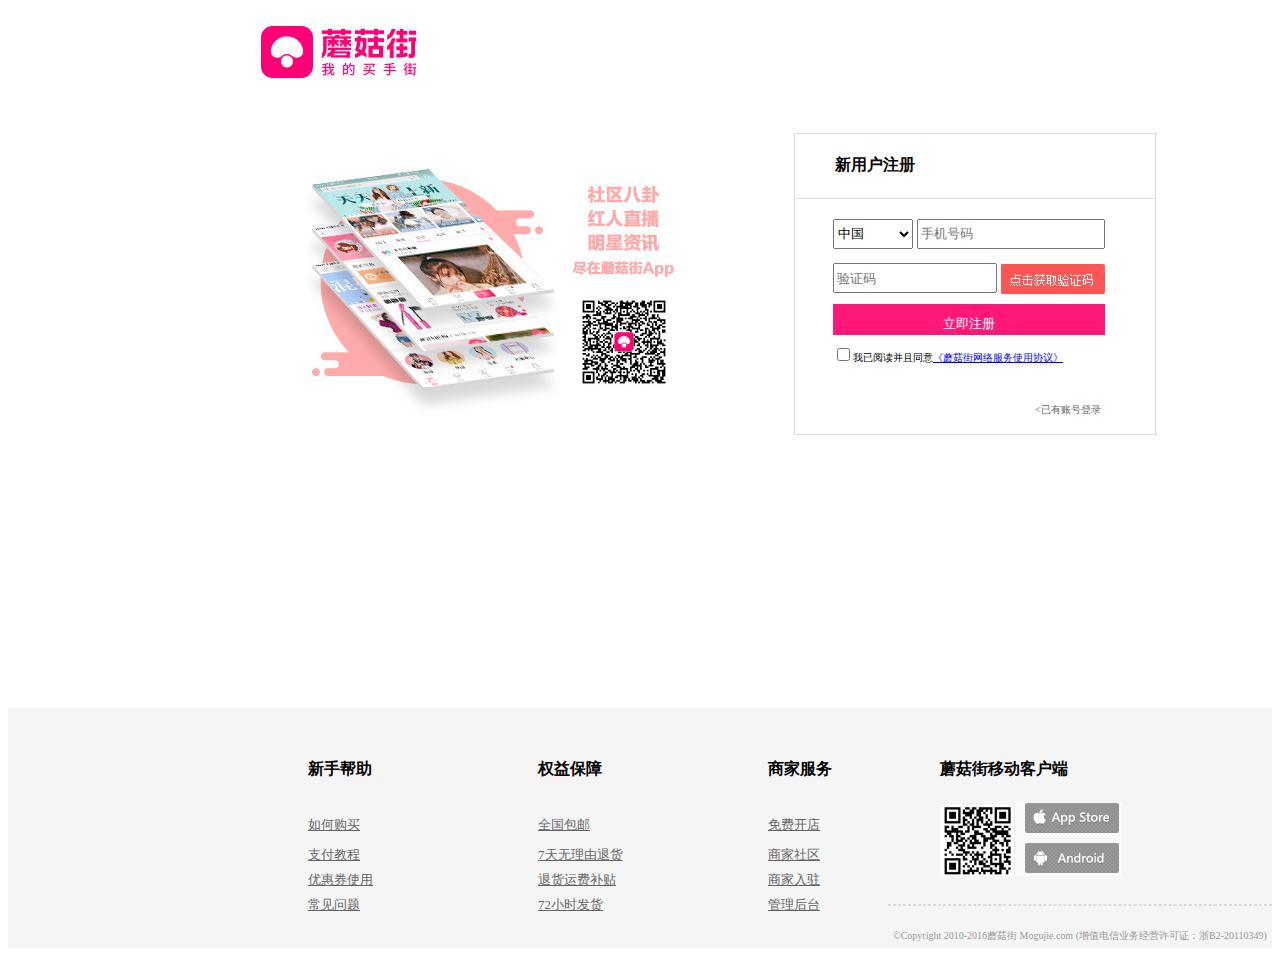
<file: mogujie/注册.html>
<!DOCTYPE html>
<html>
	<head>
		<meta charset="UTF-8">
		<title>注册_蘑菇街</title>
		<link rel="stylesheet" href="css/zhuce.css" />
		<script type="text/javascript" src="js/jquery-1.8.3.js" ></script>
		<script type="text/javascript" src="js/jquery-1.8.3.min.js" ></script>
		<script type="text/javascript" src="js/2.js" ></script>
		<script type="text/javascript" src="js/1.js" ></script>
	</head>
	<body>
		<div id="top">
			<img style="margin-top: 12px; margin-left: 248px;" src="img/images/捕获.PNG" />
		</div>
		<!--/*主体部分开始*/-->
		<div id="content">
			<div class="left">
				<img style="margin-top: 30px; margin-left: 286px;" src="img/images/捕获1.PNG" />
			</div>
			<div class="right">
				<div class="regist">
					<h4 style="margin-left: 40px;">新用户注册</h4>
				</div>
				<div class="form">
					<div class="select">
				<select name="country" class="ms">
					<option>中国</option>
					<option>美国</option>
					<option>韩国</option>
					<option>英国</option>
					<option>德国</option>
					<option>日本</option>
				</select>
				<input class="ml" type="text" name="number1" placeholder="手机号码" id="number"><span style="position: absolute;"></span>
					</div>
					<div class="yanz">
				<input class="input" type="text" name="item" placeholder="验证码" id="yanz" onblur="dopost()">
				 <img src="img/images/捕获3.PNG">
					</div>
					<div class="button">
				<input class="button" style="color: white; border: 0px;" type="submit"  value="立即注册">
					</div>
					<div class="check">
				<input  type="checkbox" name="check" /><span>我已阅读并且同意<a href="#">《蘑菇街网络服务使用协议》</a></span>
					</div>
				</div>
				<div class="bd"><p class="ziti"><a><已有账号登录</a></p></div>
			</div>

		</div>
			<!--/*脚注开始*/-->
		<div id="footer">
			<ul class="link_list fl">
					<li><h4>新手帮助</h4></li>
					<li class="bd"><a href="#" target="_blank">如何购买</a></li>
					<li><a href="#" target="_blank">支付教程</a></li>
					<li><a href="#" target="_blank">优惠券使用</a></li>
					<li><a href="#" target="_blank">常见问题</a></li>
			</ul>
			<ul class="link_listl fl">
					<li><h4>权益保障</h4></li>
					<li class="bd"><a href="#" target="_blank">全国包邮</a></li>
					<li><a href="#" target="_blank">7天无理由退货</a></li>
					<li><a href="#" target="_blank">退货运费补贴</a></li>
					<li><a href="#" target="_blank">72小时发货</a></li>
			</ul>	
			<ul class="link_listl fl">
					<li><h4>商家服务</h4></li>
					<li class="bd"><a href="#" target="_blank">免费开店</a></li>
					<li><a href="#" target="_blank">商家社区</a></li>
					<li><a href="#" target="_blank">商家入驻</a></li>
					<li><a href="#" target="_blank">管理后台</a></li>
			</ul>		
			<ul class="link_listm fr">
				<li><h4>蘑菇街移动客户端</h4></li>
				<li style="margin-top: 10px;"><img src="img/Image/捕获.PNG"></li>
			</ul>
			<br><br>
			<hr style="margin-top: 160px; border:1px dashed #DCDCDC">
			<p style="color: #999999; font-size: 10px; text-align: center; line-height:40px;">©Copyright 2010-2016蘑菇街 Mogujie.com (增值电信业务经营许可证：浙B2-20110349)</p>
		</div>
		<!--/*脚注结束*/-->
	</body>
</html>
</file>
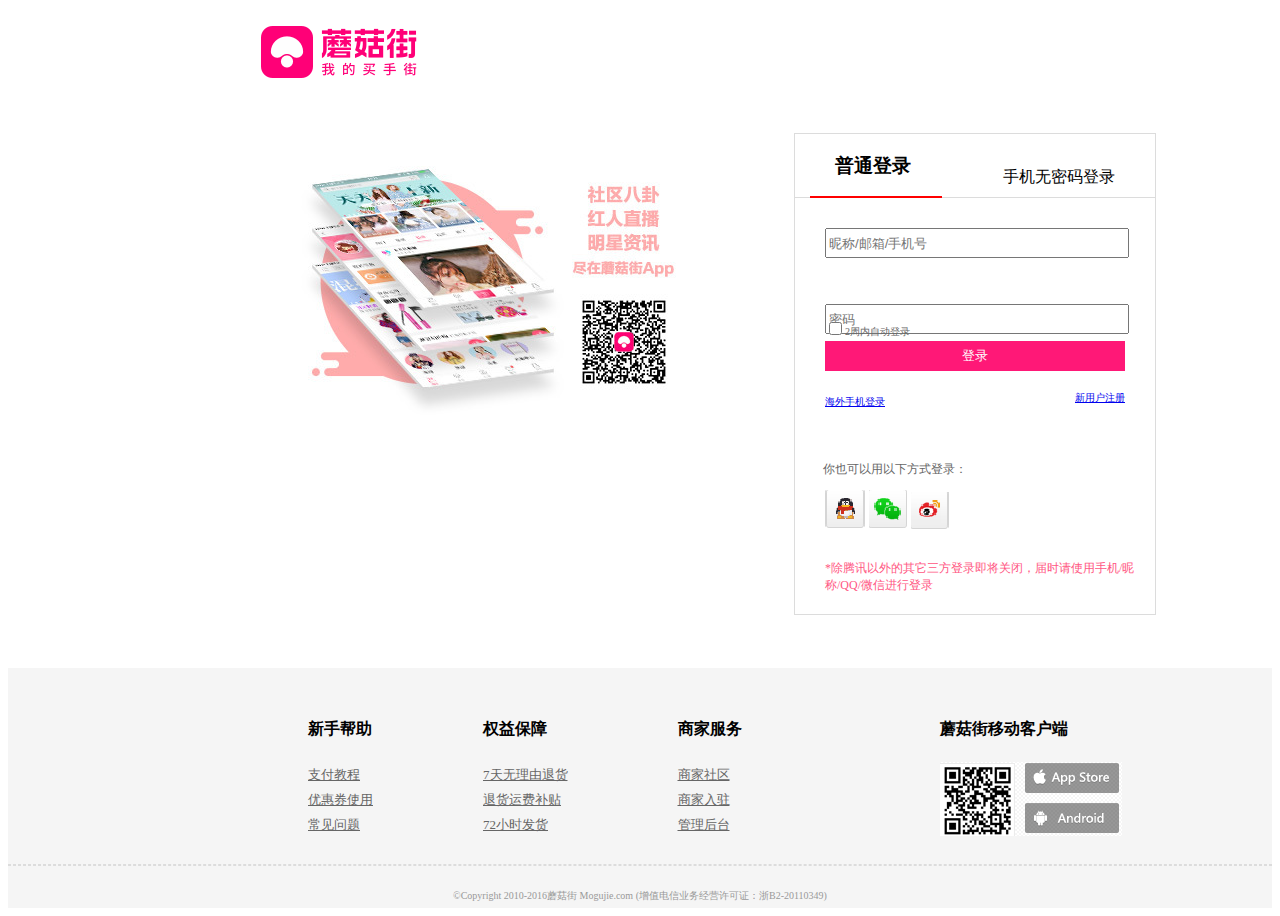
<file: mogujie/登录.html>
<!DOCTYPE html>
<html>
	<head>
		<meta charset="UTF-8">
		<title>登录_蘑菇街</title>
		<link rel="stylesheet" href="css/denglu.css" />
		<script type="text/javascript" src="js/jquery-1.8.3.js" ></script>
		<script type="text/javascript" src="js/jquery-1.8.3.min.js" ></script>
		<script type="text/javascript" src="js/2.js" ></script>
		<script type="text/javascript" src="js/1.js" ></script>
	</head>
	<body>
		<div id="top">
			<img style="margin-top: 12px; margin-left: 248px;" src="img/images/捕获.PNG" />
		</div>
		<!--/*主体部分开始*/-->
		<div id="content">
			<div class="left fl">
				<img style="margin-top: 30px; margin-left: 286px;" src="img/images/捕获1.PNG" />
			</div>
			<!--/*登录界面*/-->
			<div class="right fl">
				<div class="regist">
					<h3 style="margin-left: 40px;"><a>普通登录</a></h3>
					<a class="bd fr">手机无密码登录</a>
				</div><hr class="bdd" color="red">
				<div class="text1">
					<input class="bddd" type="text" placeholder="昵称/邮箱/手机号" id="user"><span style="position: absolute;"></span><br><br>
					<input class="password" type="password" placeholder="密码"  id="pass" onblur="dosend()"/><span style="position: absolute; margin-top: 10px;"></span><br><br>
				</div>
				<div class="text2">
					<br>
					<input type="checkbox"><span class="ziti1">2周内自动登录</span>
					<span class="ziti1 fr">忘记密码？</span>
				</div>
				
				<div class="button">
				<input  class="button1"  type="submit"  value="登录">
				</div>
				<div class="text3">
					<span class="ziti2"><a href="#">海外手机登录</a></span>
					<span class="ziti2 fr"><a href="#">新用户注册</a></span>
				</div>
				<br>
				<p style="font-size: 12px; color: #666666; margin-left: 28px;">你也可以用以下方式登录：</p>
				<div class="text4">
					<img src="img/images/捕获4.PNG">
					<img src="img/images/捕获5.PNG">
					<img src="img/images/捕获6.PNG">
				</div>
				<br>
				<p style="color:#FF5783; font-size: 12px; margin-left: 30px;">*除腾讯以外的其它三方登录即将关闭，届时请使用手机/昵称/QQ/微信进行登录</p>
			</div>
		</div>
		<!--/*主体部分结束*/-->
		<!--页脚部分开始 -->
		<div id="footer">
			<ul class="link_list fl">
					<li><h4>新手帮助</h4></li>
					<li class="bd"><a href="#" target="_blank"></a></li>
					<li><a href="#" target="_blank">支付教程</a></li>
					<li><a href="#" target="_blank">优惠券使用</a></li>
					<li><a href="#" target="_blank">常见问题</a></li>
			</ul>
			<ul class="link_listl fl">
					<li><h4>权益保障</h4></li>
					<li class="bd"><a href="#" target="_blank"></a></li>
					<li><a href="#" target="_blank">7天无理由退货</a></li>
					<li><a href="#" target="_blank">退货运费补贴</a></li>
					<li><a href="#" target="_blank">72小时发货</a></li>
			</ul>	
			<ul class="link_listl fl">
					<li><h4>商家服务</h4></li>
					<li class="bd"><a href="#" target="_blank"></a></li>
					<li><a href="#" target="_blank">商家社区</a></li>
					<li><a href="#" target="_blank">商家入驻</a></li>
					<li><a href="#" target="_blank">管理后台</a></li>
			</ul>		
			<ul class="link_listm fr">
				<li><h4>蘑菇街移动客户端</h4></li>
				<li style="margin-top: 10px;"><img src="img/Image/捕获.PNG"></li>
			</ul>
			<br><br>
			<hr style="margin-top: 160px; border:1px dashed #DCDCDC">
			<p style="color: #999999; font-size: 10px; text-align: center; line-height:40px;">©Copyright 2010-2016蘑菇街 Mogujie.com (增值电信业务经营许可证：浙B2-20110349)</p>
		</div>
		<!--页脚部分结束 -->
	</body>
</html>
</file>
<file: mogujie/css/mogujie.css>
/*初始样式*/
*{
	margin: 0px;
	padding: 0px;
	
}
img,input{border: none;}
ul,ol,li{list-style-type: none;}
a{text-decoration: none;}
/*预定义样式*/

.top{
	width: 1200px;
	margin: 0 auto;
}
.fl{float: left;}
.fr{float: right;}
.clear{clear: both;}
.mright{margin-left: 20px;}
.mleft{padding-left: 20px;}
.color2{
	font-size: 12px;
	color:#666666;
}
.color1{
	font-size: 12px;
	color:#FF3366;
}
.mm{
	margin-left: 20px;
}
/*头部开始*/
#header{
	height: 82px;
	background: url(../img/Image/kuw9n_ieydeylemi3tonrxmiytambqgyyde_1920x82.png);
}
#header ul li{
	float: left;
	padding-top: 5px;
}
#header ul li small{
	color: white;
	font-size: 11px;
}
#header ul li a{
	font-size: 13px;
	color: white;
}
#header .navCenter{
	width:1200px;
	height: 47px;
}
#header .search{
	width:490px;
	height: 32px;
	border: 1px solid #cccccc;
	margin-left: 150px;
	line-height: 32px;
	background: white;
	position: relative;
	border-radius: 3px;
	margin-top: 5px;
}
#header .search span{
	font-size: 12px;
	color: #666666;
	padding-left: 12px;
	width:58px;
	background: url(../img/Image/kuw9n_ieydemlgga3geyjymiytambqgqyde_100x400.png) no-repeat 55px -18px;
	display: block;
}
#header .search ol{
	position: absolute;
	top: 31px;
	width:70px;
	background: white;
	border:1px solid #cccccc;
	text-align: center;
	border-top: none;
	margin-left: -1px;
	height: 70px;
	border-radius: 0 0 6px 6px;
	display: none;
}
#header .search .msg:hover ol{
	display: block;
}
#header .search ol li:hover{
	background: #eeeeee;
}
#header .search .text{
	width:353px;
	height:20px;
	padding: 6px 10px 6px 0;
}
#header .search .sub{
	width:57px;
	height:32px;
	background: #cccccc  url(../img/Image/kuw9n_ieydemlgga3geyjymiytambqgqyde_100x400.png) no-repeat 23px -55px;
}
#header .search a{
	font-size: 12px;
	color: #666666;
}
#header .navRight .car{
	position:relative;
	background:white url(../img/Image/kuw9n_ieydemlgga3geyjymiytambqgqyde_100x400.png) no-repeat 12px -105px;
	padding-left:46px;
	margin-top:5px;
	display:block;
	font-size:12px;
	line-height:32px;
	border-radius:6px;
	}
	
#header .navRight .car span{
	width:103px;
	height:32px;
	border-left:1px solid #cccccc;
	display:block;
	text-align:center;
	background:url(../img/Image/kuw9n_ieydemlgga3geyjymiytambqgqyde_100x400.png) no-repeat 90px -18px;
	}
	
#header .navRight .car div{
	position:absolute;
	top:32px;
	right:0px;
	width:200px;
	height:50px;
	background:white;
	border:1px solid #efefef;
	font-size:12px;
	line-height:50px;
	text-align:center;
	border-top:none;
	display:none;
	}
#header .navRight .car:hover{
	border-radius:6px 6px 0 0;
	}
#header .navRight .car:hover span{
	border:none;
	padding-left:1px;
	}
#header .navRight .car:hover div{
	display:block;
	border-radius:6px 0 6px 6px;
	}
#header .navRight .geren{
	width:72px;
	height:32px;
	margin:5px 0 0 15px;
	background:white;
	line-height:32px;
	text-align:center;
	border-radius:6px;}
#header .navRight .geren a{
	font-size:13px;
	color:#666666;
	}
	/*头部结束*/
	/*导航栏开始*/
#nav{height: 40px;width:100%;}
#nav ul li{
	float: left;
	background: url(../img/Image/kuw9n_ieydemlgga3geyjymiytambqgqyde_100x400.png) no-repeat -97px -220px;
	width:120px;
	height:30px;
	text-align: center;
	margin-top:10px;
}
#nav ul li a{
	font-size: 14px;
	font-family: "宋体";
}
#nav ul li:hover{
	background: pink;
	cursor: pointer;
}

/*导航栏结束*/
/*主体部分开始*/
#content{
    border-top: 1px solid red;
    height: 500px; 
	background: #C4FEF0;
	
}
.menu{
	width:235px;
	height: 500px;
	background: white;
	position: relative;
}
/*.banner{
	height:500px;
	width:785px;
}*/
 .right{
 	height:500px;
 	width: 175px;
 	
 	
 	
 }

.menu ul li{
	width:211px;
	height:60px;
	border-bottom: 1px dotted #CCCCCC;
	margin-top: 10px;
	margin-left: 20px;
}

.menu ul li a{
	
	font-size: 12px;
}
.menu>ul>li:hover{
			background:#F7F7F7;
			
		}
.menu>ul>li:hover>a{color:#C81623;}
		.menu>ul>li>ul{
			width:320px;
			height:500px;
			background:white;
			position:absolute;
			top:10px;
			left:230px;
			display:none;
			z-index: 999;
			
			}
		
		.menu>ul>li:hover>ul{
			display:block;
			
		}
		.menu>ul>li:hover>ul>li:hover{
			background:#F7F7F7;
		}
		.menu>ul>li>ul>li{
			height:70px;
			width:100%;
			border-bottom: 1px dotted #CCCCCC;
			}
		.menu>ul>li>ul>li>a{color:#999999;margin-left:10px;font-size: 14px;}
		
		/*.menu>ul>li>ul>li:hover{
			background:#F7F7F7;
		}		*/
/*图片轮播*/
#lun{width:785px;height:500px;margin:0 auto;position:relative;float: left;overflow: hidden;}
		#lun>ul>li{display: none;}
		#lun ul .active{display: block;}
		#lun #num_list{width:100%;height:30px;position:absolute;bottom:0px;opacity: 0.5}
		#lun #num_list ul{margin-left:330px;}
		#lun #num_list li{float:left;height:30px;line-height:30px;}
		#lun #num_list li span{width:20px;height:20px;color:white;text-align:center;line-height:20px;border-radius: 50%;display: block;background: black;margin-top:5px;margin-right: 5px}
		#lun #num_list li .active_num{background:#c81623;}
		#left,#right{width:26px;height:68px;background: black;color:white;text-align:center;font-size:60px;line-height:68px;opacity: 0.3;position: absolute;display:none;}
		#left{top:193px;}
		#right{top:193px;right:0px;}
	
	/*页面定位*/
	
	/*#container	ul{
			list-style: none;
			position: fixed;
			
			top:200px;
			
		}
		ul li{
			
			height:30px;
			width:40px;
			background: pink;
			margin: 5px;
			text-align: center;
			line-height: 30px;

		}	*/
#navgrent{
	
	width:100%;
	height: 200px;
	
	/*margin-top:0px;*/
	background:url(../img/Image/special_ieydinjzha3dkmbxmiytambqhayde_35x350.png)  0px -150px;
/*	margin-left: 120px;*/
}
.top1{
	width: 100%;
	position: relative;
	
}

.title{
	margin-top: 40px;
	display: block;
	height: 34px;
	line-height: 34px;
	border-bottom: 1px solid #CCCCCC;
}
.title a{
	margin-left: 30px;
	font-size: 12px;
	color: #666666;
}
.top1 #neirong{
	width:1200px;
	height: 800px;
	
	margin: 0 auto;
	margin-top: 34px;
}


.price{
	margin-left: 25px;
}
.cloth{
	margin-top: 40px;
}
#neirongl{
	width:1250px;
	height: 540px;
	margin: 0 auto;
	margin-top: 34px;
}
.pricek{
	margin-left: 5px;
}
.pricel{
	margin-left: 18px;
}
.pricem{
	margin-left: -10px;
}
.neirong2{
	width:1200px;
	height: 300px;
	margin: 0 auto;
	margin-top: 34px;
}
.pricen{
	margin-left: -10px;
}
/*主体部分结束*/

/*脚注部分*/
#footer{
	
	height: 240px;
	
	margin-top: 34px;
	margin: 0 auto;
	background: #F5F5F5;
}
.link_list{
	margin-top: 30px;
	display: inline;
	margin-left: 260px;
}
.link_listl{
	margin-top: 30px;
	display: inline;
	margin-left: 70px;
}
.link_list li a{
	font-family: "宋体";
	font-size: 13px;
	line-height:25px;
	color: #666666;
}
.link_listl li a{
	font-family: "宋体";
	font-size: 13px;
	line-height:25px;
	color: #666666;
}
.bd{
	margin-top: 10px;
}
.link_listm{
	margin-top: 30px;
	display: inline;
	margin-right: 150px;
}
/*脚注部分结束*/
/*弹窗广告*/
.ad {
            position: fixed;
            right: 0;
            bottom: 0;
            width: 256px;
            height: 256px;
            background-image: url(../img/ad.jpg);
            display: none;
        }
        .ad span {
            position: absolute;
            right: 0;
            top: 0;
            width: 40px;
            height: 18px;
            background-image: url(../img/h.jpg);
        }
 /*.left,.right{
            position: absolute;
            top:80px;
        }
        .left{
            left: 0;
        }
        .right{
            right: 0;
        }       */
       
#dingwei{
	/*position: fixed;
	left:10px;
	top:100px;
	height:50px;
	width:60px;
	background: pink;
	border: 1px solid red;*/
}
#dingwei ul{
			list-style: none;
			position: fixed;
			left:5px;
			top:100px;
			display: none;
		}
	#dingwei ul li{
			height:54px;
			width:54px;
			background: pink;
			margin:2px;
			text-align: center;
			line-height: 30px;
			

		}
</file>
<file: mogujie/css/zhuce.css>
/*开始*/
#top{
	height: 100px;
}
/*主体部分开始*/
#content{
	height: 600px;
}

.left{
	height:400px;
	float: left;
	
}
.right{
	width: 360px;
	height: 300px;
	border: 1px solid #DCDCDC;
	float: left;
	margin-left: 100px;
	margin-top: 25px;
}
.regist{
	width:360px;
	border-bottom: 1px solid #DCDCDC;
}
.form{
	width:322px;
	height:154px;
	float: right;
}
.select{
	width:322px;
	height:30px;
	margin-top: 20px;
}
.yanz{
	width:322px;
	height:30px;
	margin-top: 15px;
	
}
.button{
	width:272px;
	height:21px;
	margin-top: 10px;
    background: #FF1877;

}
.check{
	width:322px;
	height:30px;
	margin-top:20px;
	
}
.input{
	width:156px;
	height:24px;
	position: relative;
	top:-12px;
}
span{
	font-size: 10px;
	font-family: "微软雅黑";
}
.bd{
	width:120px;
	height: 30px;
	float: right;
}
.ziti{
	font-size: 10px;
	color: #666666;
	margin-top: 40px;
	margin-right: 30px;
}
.ms{
	width:80px;
	height:30px;
}
.ml{
	width:180px;
	height:24px;
}
/*主体部分结束*/
/*脚注开始*/
#footer{
	height: 240px;
	margin: 0 auto;
	background: #F5F5F5;
}
.link_list{
	margin-top: 30px;
	display: inline;
	margin-left: 260px;
}
.link_listl{
	margin-top: 30px;
	display: inline;
	margin-left: 70px;
}
.link_list li a{
	font-family: "宋体";
	font-size: 13px;
	line-height:25px;
	color: #666666;
}
.link_listl li a{
	font-family: "宋体";
	font-size: 13px;
	line-height:25px;
	color: #666666;
}
.bd{
	margin-top: 10px;
}
.link_listm{
	margin-top: 30px;
	display: inline;
	margin-right: 150px;
}
.fl{
	float: left;
}
.fr{
	float: right;
}
#footer ul li{list-style: none;}
/*脚注部分结束*/
</file>
<file: mogujie/css/denglu.css>
/*开始*/

#top{
	height: 100px;
}
/*主体图片*/
#content{
	height: 560px;
	width:1200px;
	
	
}
/*公共样式*/
.fl{float: left;}
.fr{float: right;}

 .left{
	height:400px;
	}
/*主体登录界面*/	
.right{
	width: 360px;
	height: 480px;
	border: 1px solid #DCDCDC;
	margin-left: 100px;
	margin-top: 25px;
}
.regist{
	width:360px;
	border-bottom: 1px solid #DCDCDC;
}
.bd{
	position: relative;
	top:-40px;
	margin-right: 40px;
	
}
.bdd{
	
	width:130px;
	position: relative;
	top:-10px;
	margin-left: 15px;
}
.text1{
	width:300px;
	height:80px;
	margin: 0 auto;
	
}
.bddd{
	width:296px;
	height: 24px;
}
.password{
	width:296px;
	height: 24px;
	margin-top: 10px;
}
.text2{
	width:300px;
	height: 40px;
	margin: 0 auto;
	margin-top: 5px;
	
}
.ziti1{
	font-size: 10px;
	font-family: 宋体 ;
	color: #666666;
}

.button{
	width:300px;
	height:30px;
	margin-top: -5px;
    margin: 0 auto;
   
   

}
.button1{
	width:300px;
	height:30px;
	color:white;
	border: 0px;
	background: #FF1877;
}
.text3{
	width:300px;
	height: 40px;
	margin: 0 auto;
	margin-top: 20px;
}
.ziti2{
	font-size: 10px;
	font-family: 宋体 ;
	color: #666666;
}
.text4{
	width:300px;
	height:40px;
	margin: 0 auto;
	
}
/*主体界面结束*/
/*脚注开始*/
#footer{
	height: 240px;
	margin: 0 auto;
	background: #F5F5F5;
}
.link_list{
	margin-top: 30px;
	display: inline;
	margin-left: 260px;
}
.link_listl{
	margin-top: 30px;
	display: inline;
	margin-left: 70px;
}
.link_list li a{
	font-family: "宋体";
	font-size: 13px;
	line-height:25px;
	color: #666666;
}
.link_listl li a{
	font-family: "宋体";
	font-size: 13px;
	line-height:25px;
	color: #666666;
}
.bd{
	margin-top: 10px;
}
.link_listm{
	margin-top: 30px;
	display: inline;
	margin-right: 150px;
}

#footer ul li{list-style: none;}
/*脚注部分结束*/
</file>
